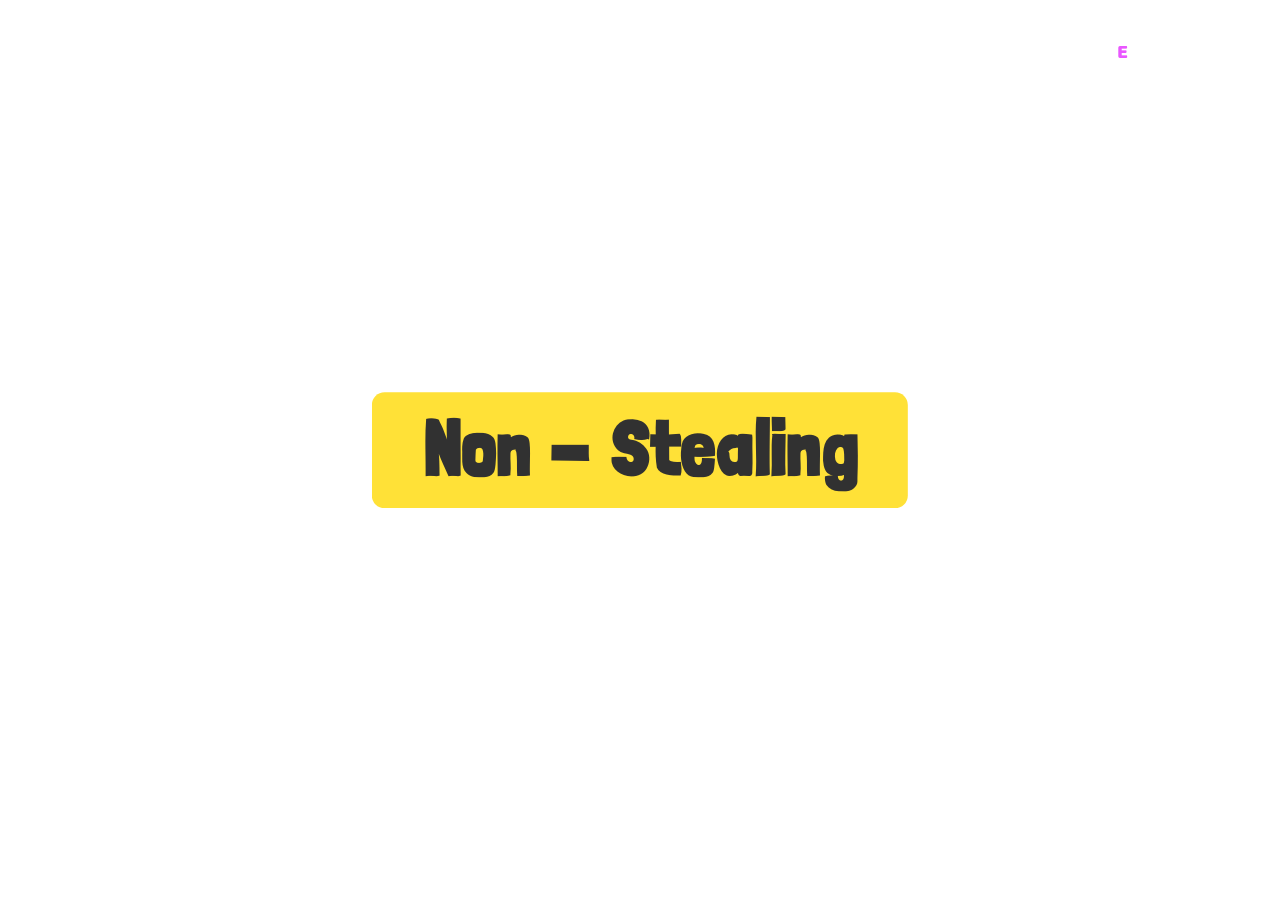
<file: index.html>
<!doctype html>
<html lang="en">
  <head>
    <meta charset="UTF-8" />
    <meta name="viewport" content="width=device-width, initial-scale=1.0" />
    <title data-lang-key="title"></title>
    <link rel="stylesheet" href="./assets/css/style.css" />
  </head>

  <style>

    main {
      position: relative;
      padding: 0 5vw;
      width: 100%;
      height: 50vw;
    }

    body.intro-active .home-button,
    body.intro-active main {
      opacity: 0;
      visibility: hidden;
      pointer-events: none;
    }

    body.intro-done .home-button,
    body.intro-done .language-container,
    body.intro-done main {
      opacity: 1;
      visibility: visible;
      pointer-events: auto;
      transition:
        opacity 0.8s ease,
        visibility 0.8s ease;
    }

    .page-title {
      position: fixed;
      top: 2%;
      left: 50%;
      padding: 0.5vw 2vw;
      height: auto;
      text-align: center;
      z-index: 10000;
      border-radius: 0.5vw;
      background-color: #ffe137;
      transition:
        top 2s cubic-bezier(0.25, 0.46, 0.45, 0.94),
        left 2s cubic-bezier(0.25, 0.46, 0.45, 0.94),
        transform 2s cubic-bezier(0.25, 0.46, 0.45, 0.94),
        border-radius 1s ease;
      cursor: pointer;
    }

    body.intro-active .page-title {
      top: 50%;
      left: 50%;
      transform: translate(-50%, -50%) scale(2);
    }

    body.intro-active .page-title:hover {
      border-radius: 30vw;
    }

    body.intro-done .page-title {
      top: 2%;
      left: 50%;
      transform: translateX(-50%) scale(1);
      cursor: default;
      pointer-events: none;
    }

    .page-title span {
      font-size: 3vw;
      text-align: center;
      color: #313131;
      font-family: "LondrinaSolid";
      display: block;
      font-weight: bolder !important;
    }

    body[data-lang="hi"] .page-title span {
      font-family: "ITFDevanagari";
    }

    body[data-lang="gu"] .page-title span {
      font-family: "NotoSansGujaratiRegular";
    }
  </style>

  <body class="intro-active">
    <video class="bg-video" autoplay muted loop playsinline>
      <source src="./assets/videos/bg.mp4" type="video/mp4" />
    </video>

    <a class="home-button home-btn" href="index.html">
      <img src="./assets/images/home-btn.png" alt="" />
    </a>

    <div class="page-title">
      <span data-lang-key="title"></span>
    </div>

    <div class="language-container">
      <div class="english active">E</div>
      <div class="hindi">H</div>
      <div class="gujrati">G</div>
    </div>

    <main>
      <div class="row">
        <div class="col col-1">
          <div class="hands">
            <img class="black-ovel" src="./assets/images/Group-1.png" alt="" />

            <div class="hand-wrapper">
              <div class="hand-back">
                <img
                  class="hand-back-1"
                  src="./assets/images/hand-back.png"
                  alt=""
                />
              </div>

              <img
                class="hand-front"
                src="./assets/images/hand-front.png"
                alt=""
              />
            </div>
          </div>

          <img class="thumb" src="./assets/images/thumb.png" alt="" />

          <img class="flash" src="./assets/images/flash.png" alt="" />

          <a href="what.html">
            <div class="num" data-lang-key="num-1"></div>
            <div class="text" data-lang-key="title-1"></div>
          </a>
        </div>

        <div class="col col-2">
          <div class="hands">
            <img class="black-ovel" src="./assets/images/Group-1.png" alt="" />

            <div class="hand-wrapper">
              <div class="hand-back">
                <img
                  class="hand-back-1"
                  src="./assets/images/hand-back.png"
                  alt=""
                />
              </div>

              <img
                class="hand-front"
                src="./assets/images/hand-front.png"
                alt=""
              />
            </div>
          </div>

          <img class="thumb" src="./assets/images/thumb.png" alt="" />

          <img class="flash" src="./assets/images/flash.png" alt="" />

          <a href="example.html">
            <div class="num" data-lang-key="num-2"></div>
            <div class="text" data-lang-key="title-2"></div>
          </a>
        </div>

        <div class="col col-3">
          <div class="hands">
            <img class="black-ovel" src="./assets/images/Group-1.png" alt="" />

            <div class="hand-wrapper">
              <div class="hand-back">
                <img
                  class="hand-back-1"
                  src="./assets/images/hand-back.png"
                  alt=""
                />
              </div>

              <img
                class="hand-front"
                src="./assets/images/hand-front.png"
                alt=""
              />
            </div>
          </div>

          <img class="thumb" src="./assets/images/thumb.png" alt="" />

          <img class="flash" src="./assets/images/flash.png" alt="" />

          <a href="disadvantages.html">
            <div class="num" data-lang-key="num-3"></div>
            <div class="text" data-lang-key="title-3"></div>
          </a>
        </div>

        <div class="col col-4">
          <div class="hands">
            <img class="black-ovel" src="./assets/images/Group-1.png" alt="" />

            <div class="hand-wrapper">
              <div class="hand-back">
                <img
                  class="hand-back-1"
                  src="./assets/images/hand-back.png"
                  alt=""
                />
              </div>

              <img
                class="hand-front"
                src="./assets/images/hand-front.png"
                alt=""
              />
            </div>
          </div>

          <img class="thumb" src="./assets/images/thumb.png" alt="" />

          <img class="flash" src="./assets/images/flash.png" alt="" />

          <a href="why.html">
            <div class="num" data-lang-key="num-4"></div>
            <div class="text" data-lang-key="title-4"></div>
          </a>
        </div>

        <div class="col col-5">
          <div class="hands">
            <img class="black-ovel" src="./assets/images/Group-1.png" alt="" />

            <div class="hand-wrapper">
              <div class="hand-back">
                <img
                  class="hand-back-1"
                  src="./assets/images/hand-back.png"
                  alt=""
                />
              </div>

              <img
                class="hand-front"
                src="./assets/images/hand-front.png"
                alt=""
              />
            </div>
          </div>

          <img class="thumb" src="./assets/images/thumb.png" alt="" />

          <img class="flash" src="./assets/images/flash.png" alt="" />

          <a href="how.html">
            <img class="coin-5" src="./assets/images/5.png" alt="" />
            <img class="shine-5" src="./assets/images/shine.png" alt="" />
            <div class="num" data-lang-key="num-5"></div>
            <div class="text" data-lang-key="title-5"></div>
          </a>
        </div>
      </div>
    </main>

    <script src="./assets/js/data.js"></script>
<script src="./assets/js/app.js"></script>

    <script>
      const pageTitle = document.querySelector(".page-title");
      const introSound = new Audio("./assets/audio/transition/2.mp3");

      pageTitle.addEventListener("click", function () {
        if (document.body.classList.contains("intro-done")) return;

        introSound.currentTime = 0;
        introSound.play().catch(() => {});

        document.body.classList.add("intro-done");
        document.body.classList.remove("intro-active");
      });

      const subPointSound = new Audio("./assets/audio/pop.mp3");

      document.querySelectorAll(".col:not(.col-5) a").forEach(function (link) {
        link.addEventListener("click", function (e) {
          e.preventDefault();

          subPointSound.currentTime = 0;
          subPointSound.play().catch(() => {});

          const col = link.closest(".col");
          const href = link.getAttribute("href");
          const thumb = col.querySelector(".thumb");

          if (col.dataset.animating === "true") return;
          col.dataset.animating = "true";

          col.classList.add("anim-front-down");

          setTimeout(function () {
            col.classList.remove("anim-front-down");

            col.classList.add("anim-swap");

            if (thumb) {
              thumb.style.animation = "none";
              thumb.style.opacity = "1";
            }

            setTimeout(function () {
              col.classList.remove("anim-swap");

              if (thumb) {
                thumb.style.opacity = "";
                thumb.style.animation = "";
              }

              col.classList.add("anim-up");

              setTimeout(function () {
                window.location.href = href;
              }, 1000);
            }, 500);
          }, 1000);
        });
      });

      // Column 5 has its own click animation instead of the shared one
      // above: hand-back rises up from below together with the coin,
      // swaps to hand-front once both are up, then hand-front + coin
      // descend back down together before navigating (see .anim-5-* rules
      // in style.css).
      const col5Link = document.querySelector(".col-5 a");

      if (col5Link) {
        col5Link.addEventListener("click", function (e) {
          e.preventDefault();

          subPointSound.currentTime = 0;
          subPointSound.play().catch(() => {});

          const col = col5Link.closest(".col");
          const href = col5Link.getAttribute("href");

          if (col.dataset.animating === "true") return;
          col.dataset.animating = "true";

          col.classList.add("anim-5-hand-up");

          setTimeout(function () {
            col.classList.remove("anim-5-hand-up");
            col.classList.add("anim-5-swap");

            setTimeout(function () {
              col.classList.remove("anim-5-swap");
              col.classList.add("anim-5-descend");

              setTimeout(function () {
                window.location.href = href;
              }, 1000);
            }, 500);
          }, 1000);
        });
      }
    </script>
  </body>
</html>
</file>
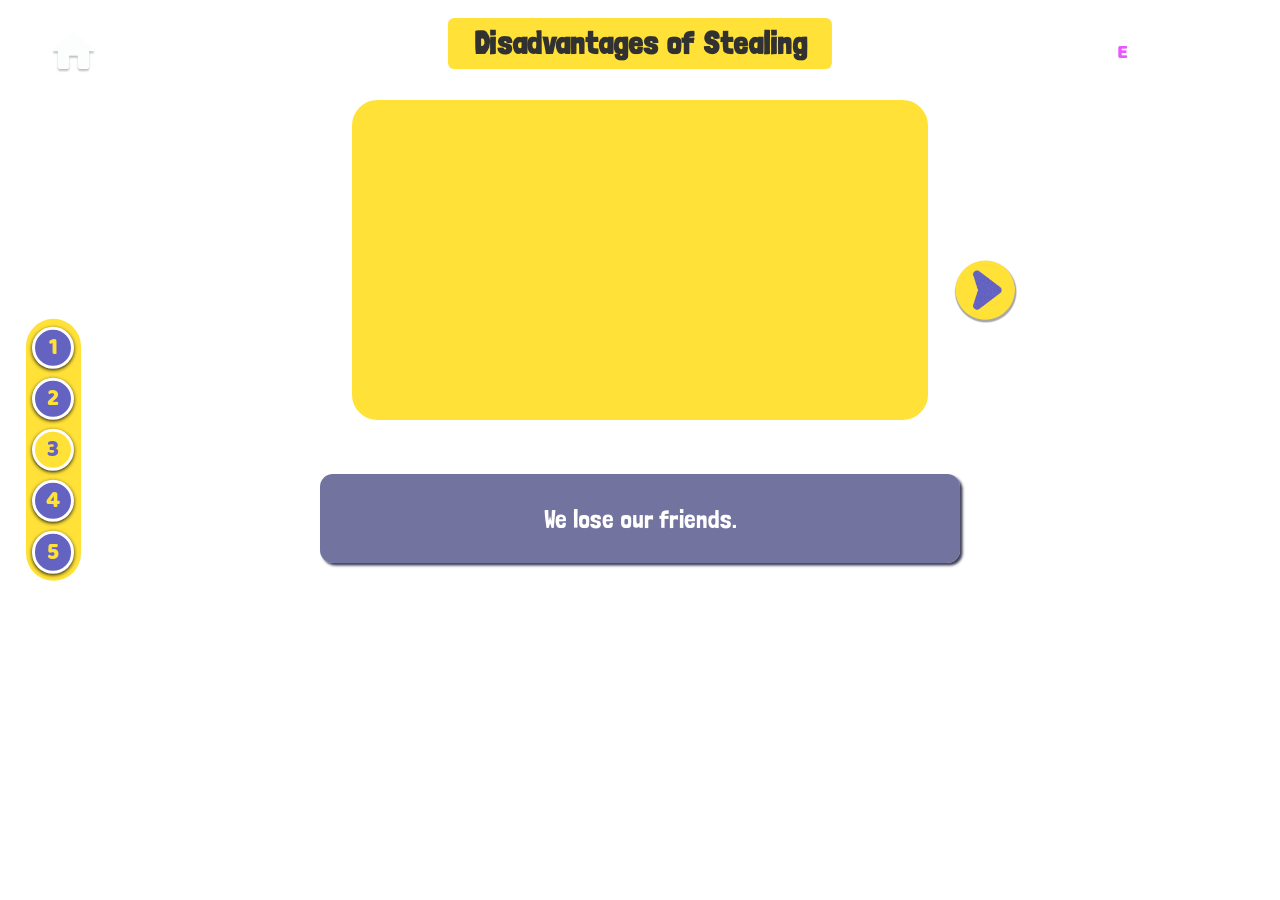
<file: disadvantages.html>
<!doctype html>
<html lang="en">
  <head>
    <meta charset="UTF-8" />
    <meta name="viewport" content="width=device-width, initial-scale=1.0" />
    <title data-lang-key="title-3"></title>

    <link
      rel="stylesheet"
      href="./assets/css/swiper-bundle.min.css"
    />
    <link rel="stylesheet" href="./assets/css/style.css" />

    <style>
      .page-title {
        position: fixed;
        top: 2%;
        left: 50%;
        padding: 0.5vw 2vw;
        height: auto;
        text-align: center;
        z-index: 10000;
        border-radius: 0.5vw;
        background-color: #ffe137;
        transition: opacity 3s ease;
        transform: translateX(-50%);
      }

      .page-title span {
        font-size: 2.5vw;
        text-align: center;
        color: #313131;
        font-family: "LondrinaSolid";
        display: block;
        font-weight: bolder !important;
      }

      body[data-lang="hi"] .page-title span {
        font-family: "ITFDevanagari";
      }

      body[data-lang="gu"] .page-title span {
        font-family: "NotoSansGujaratiRegular";
      }
    </style>
  </head>

  <body>
    <video class="bg-video" autoplay muted loop playsinline>
      <source src="./assets/videos/bg.mp4" type="video/mp4" />
    </video>

    <a class="home-button home-btn" href="index.html">
      <img src="./assets/images/home-btn.png" alt="" />
    </a>

    <div class="page-title">
      <span data-lang-key="title-3"></span>
    </div>

    <div class="language-container">
      <div class="english active">E</div>
      <div class="hindi">H</div>
      <div class="gujrati">G</div>
    </div>

    <div class="swiper-container">
      <div class="pages">
        <a class="page" href="what.html">
          <span class="page-number" data-lang-key="num.1"></span>
          <span class="page-hover-title" data-lang-key="title-1"></span>
        </a>
        <a class="page" href="example.html">
          <span class="page-number" data-lang-key="num.2"></span>
          <span class="page-hover-title" data-lang-key="title-2"></span>
        </a>
        <a class="page active" href="disadvantages.html">
          <span class="page-number" data-lang-key="num.3"></span>
          <span class="page-hover-title" data-lang-key="title-3"></span>
        </a>
        <a class="page" href="why.html">
          <span class="page-number" data-lang-key="num.4"></span>
          <span class="page-hover-title" data-lang-key="title-4"></span>
        </a>
        <a class="page" href="how.html">
          <span class="page-number" data-lang-key="num.5"></span>
          <span class="page-hover-title" data-lang-key="title-5"></span>
        </a>
      </div>

      <div class="video-wrapper">
        <div class="swiper video-swiper">
          <div class="swiper-wrapper">
            <div class="swiper-slide">
              <video src="./assets/videos/3-1.mp4" preload="auto" muted loop playsinline></video>
            </div>
            <div class="swiper-slide">
              <video src="./assets/videos/3-2.mp4" preload="none" muted loop playsinline></video>
            </div>
            <div class="swiper-slide">
              <video src="./assets/videos/3-3.mp4" preload="none" muted loop playsinline></video>
            </div>
            <div class="swiper-slide">
              <video src="./assets/videos/3-4.mp4" preload="none" muted loop playsinline></video>
            </div>
            <div class="swiper-slide">
              <video src="./assets/videos/3-5.mp4" preload="none" muted loop playsinline></video>
            </div>
            <div class="swiper-slide">
              <video src="./assets/videos/3-6.mp4" preload="none" muted loop playsinline></video>
            </div>
            <div class="swiper-slide">
              <video src="./assets/videos/3-7.mp4" preload="none" muted loop playsinline></video>
            </div>
          </div>
        </div>

        <button class="nav-btn prev-btn">
          <img src="./assets/images/prev-btn.png" alt="Previous" />
        </button>

        <button class="nav-btn next-btn">
          <img src="./assets/images/next-btn.png" alt="Next" />
        </button>
      </div>

      <div class="content-container">
        <div class="swiper content-swiper">
          <div class="swiper-wrapper">
            <div class="swiper-slide">
              <p data-lang-key="slide-3.1"></p>
            </div>
            <div class="swiper-slide">
              <p data-lang-key="slide-3.2"></p>
            </div>
            <div class="swiper-slide">
              <p data-lang-key="slide-3.3"></p>
            </div>
            <div class="swiper-slide">
              <p data-lang-key="slide-3.4"></p>
            </div>
            <div class="swiper-slide">
              <p data-lang-key="slide-3.5"></p>
            </div>
            <div class="swiper-slide">
              <p data-lang-key="slide-3.6"></p>
            </div>
            <div class="swiper-slide">
              <p data-lang-key="slide-3.7"></p>
            </div>
          </div>
        </div>
      </div>
    </div>

    <script src="./assets/js/swiper-bundle.min.js"></script>

    <script>
      const prevBtn = document.querySelector(".prev-btn");
      const nextBtn = document.querySelector(".next-btn");

      const videoSwiper = new Swiper(".video-swiper", {
        slidesPerView: 1,
        speed: 900,
        effect: "slide",
        allowTouchMove: false,
      });

      const contentSwiper = new Swiper(".content-swiper", {
        slidesPerView: 1,
        speed: 700,
        effect: "fade",
        fadeEffect: {
          crossFade: true,
        },
        allowTouchMove: false,
      });

      function playActiveVideo() {
        document.querySelectorAll(".video-swiper video").forEach((video) => {
          video.pause();
          video.currentTime = 0;
          // inactive slides must not download until their slide is reached
          video.preload = "none";
        });

        const activeVideo = document.querySelector(
          ".video-swiper .swiper-slide-active video",
        );

        if (activeVideo) {
          activeVideo.preload = "auto";
          activeVideo.play();
        }
      }

      function updateButtons() {
        prevBtn.style.display = videoSwiper.activeIndex === 0 ? "none" : "flex";
        nextBtn.style.display = videoSwiper.activeIndex === 6 ? "none" : "flex";
      }

      nextBtn.addEventListener("click", () => {
        videoSwiper.slideNext();
        contentSwiper.slideNext();
      });

      prevBtn.addEventListener("click", () => {
        videoSwiper.slidePrev();
        contentSwiper.slidePrev();
      });

      videoSwiper.on("slideChangeTransitionEnd", () => {
        updateButtons();
        playActiveVideo();
      });

      updateButtons();
      playActiveVideo();
    </script>

    <script src="./assets/js/data.js"></script>
<script src="./assets/js/app.js"></script>
  </body>
</html>
</file>
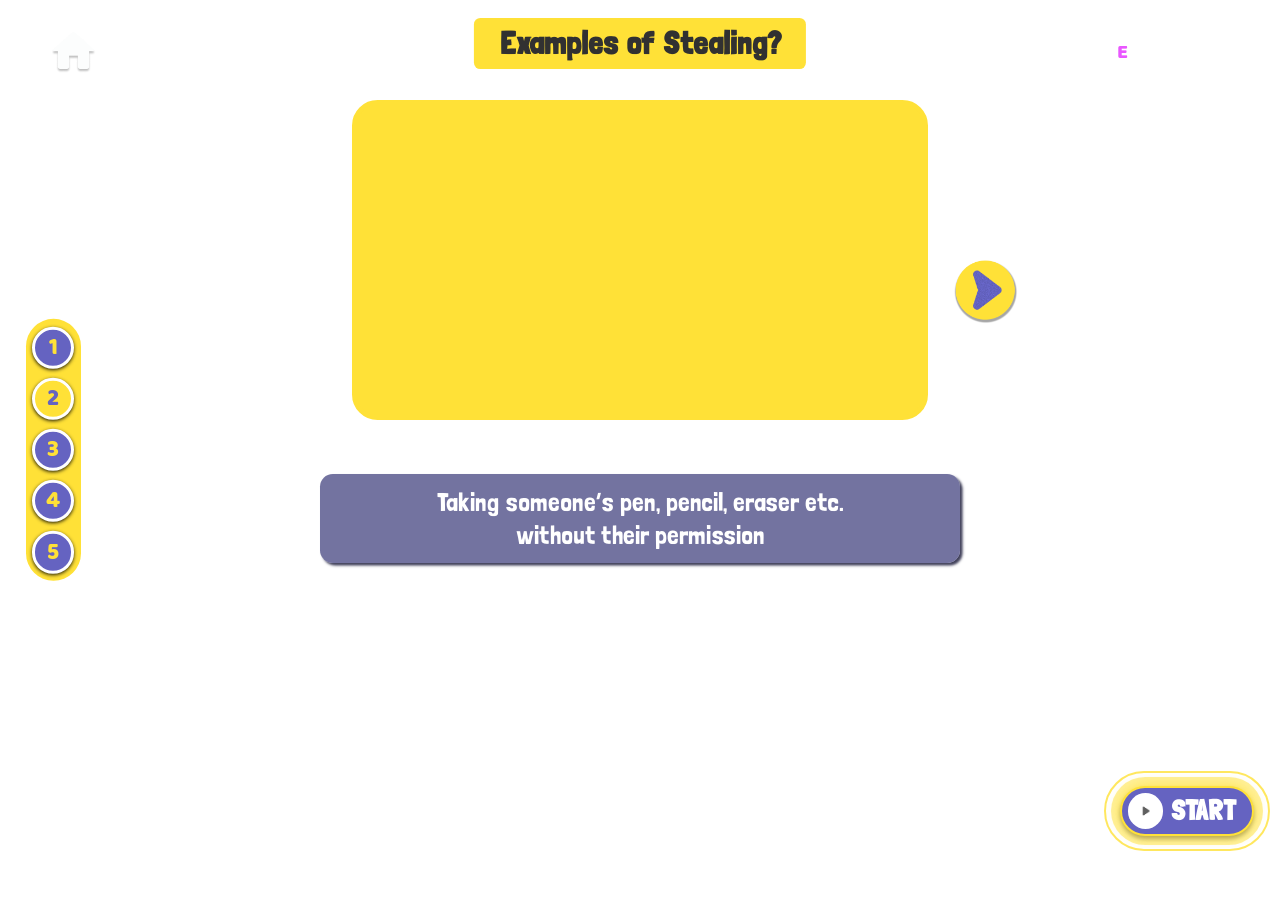
<file: example.html>
<!doctype html>
<html lang="en">
  <head>
    <meta charset="UTF-8" />
    <meta name="viewport" content="width=device-width, initial-scale=1.0" />
    <title data-lang-key="title-2"></title>

    <link
      rel="stylesheet"
      href="./assets/css/swiper-bundle.min.css"
    />

    <link rel="stylesheet" href="./assets/css/style.css" />

    <style>
      .page-title {
        position: fixed;
        top: 2%;
        left: 50%;
        padding: 0.5vw 2vw;
        height: auto;
        text-align: center;
        z-index: 10000;
        border-radius: 0.5vw;
        background-color: #ffe137;
        transition: opacity 3s ease;
        transform: translateX(-50%);
      }

      .page-title span {
        font-size: 2.5vw;
        text-align: center;
        color: #313131;
        font-family: "LondrinaSolid";
        display: block;
        font-weight: bolder !important;
      }

      body[data-lang="hi"] .page-title span {
        font-family: "ITFDevanagari";
      }

      body[data-lang="gu"] .page-title span {
        font-family: "NotoSansGujaratiRegular";
      }

      .video-btn {
        position: fixed;
        bottom: 5vw;
        right: 2vw;
        z-index: 10000;
        animation: videoBtnPopupInfinite 1.4s ease-in-out infinite;
        transform-origin: center;
      }

      .video-btn::before {
        content: "";
        position: absolute;
        inset: -0.7vw;
        border-radius: 6vw;
        background: rgba(255, 225, 55, 0.5);
        z-index: -1;
        animation: videoBtnGlowInfinite 1.4s ease-out infinite;
        pointer-events: none;
      }

      .video-btn::after {
        content: "";
        position: absolute;
        inset: -1.2vw;
        border: 0.18vw solid rgba(255, 225, 55, 0.8);
        border-radius: 7vw;
        z-index: -2;
        animation: videoBtnRingInfinite 1.4s ease-out infinite;
        pointer-events: none;
      }

      .start-video-btn {
        display: flex;
        align-items: center;
        gap: 0.5vw;
        padding: 0.4vw 1.3vw 0.4vw 0.45vw;
        border: 0.22vw solid #ffe137;
        border-radius: 5vw;
        background: #6563c1;
        color: #ffffff;
        font-family: "LondrinaSolid";
        font-size: 2.2vw;
        font-weight: 900;
        cursor: pointer;
        box-shadow:
          0 0.25vw 0.35vw rgba(0, 0, 0, 0.25),
          0 0 1vw rgba(255, 225, 55, 0.8);
      }

      .play-circle {
        width: 2.8vw;
        height: 2.8vw;
        border-radius: 50%;
        background: #ffffff;
        color: #6563c1;
        display: flex;
        align-items: center;
        justify-content: center;
        font-size: 1.5vw;
        animation: playIconPopupInfinite 1.4s ease-in-out infinite;
      }

      @keyframes videoBtnPopupInfinite {
        0%,
        100% {
          transform: scale(1) translateY(0);
        }

        30% {
          transform: scale(1.15) translateY(-0.4vw);
        }

        45% {
          transform: scale(0.96) translateY(0);
        }

        60% {
          transform: scale(1.08) translateY(-0.25vw);
        }

        75% {
          transform: scale(1) translateY(0);
        }
      }

      @keyframes videoBtnGlowInfinite {
        0% {
          transform: scale(0.85);
          opacity: 0.8;
        }

        100% {
          transform: scale(1.45);
          opacity: 0;
        }
      }

      @keyframes videoBtnRingInfinite {
        0% {
          transform: scale(0.8);
          opacity: 0.9;
        }

        100% {
          transform: scale(1.55);
          opacity: 0;
        }
      }

      .video-popup {
        position: fixed;
        inset: 0;
        z-index: 99999;
        display: none;
        align-items: center;
        justify-content: center;
        background: transparent !important;
      }

      .video-popup.active {
        display: flex;
      }

      .video-blur-bg {
        position: absolute;
        inset: 0;
        backdrop-filter: blur(0.8vw);
        -webkit-backdrop-filter: blur(0.8vw);
        background: transparent !important;
      }

      .popup-video-wrapper {
        position: relative;
        display: inline-flex;
      }

      .popup-video-box {
        position: relative;
        width: 62vw;
        height: 35vw;
        z-index: 2;
        border-radius: 1vw;
        overflow: hidden;
        background: #000;
        transition:
          width 0.5s ease,
          height 0.5s ease;
      }

      .popup-video-box.zoomed {
        width: 85vw;
        height: 48vw;
      }

      .popup-video {
        width: 100%;
        height: 100%;
        object-fit: cover;
        display: block;
        pointer-events: none;
      }

      .video-click-layer {
        position: absolute;
        inset: 0;
        z-index: 3;
        cursor: pointer;
        background: transparent;
      }

      .video-close-btn {
        position: absolute;
        top: -1.35vw;
        right: -1.35vw;
        z-index: 10;
        width: 2vw;
        height: 2vw;
        border: none;
        background: transparent;
        cursor: pointer;
      }


      .custom-video-controls {
        position: absolute;
        left: 50%;
        bottom: 1vw;
        transform: translateX(-50%);
        width: 92%;
        height: 3.5vw;
        padding: 0 1vw;
        z-index: 6;
        display: flex;
        align-items: center;
        gap: 0.8vw;
        border-radius: 5vw;
        background: rgba(0, 0, 0, 0.65);
        backdrop-filter: blur(0.4vw);
        -webkit-backdrop-filter: blur(0.4vw);
      }

      .play-circle img,
      .custom-play-btn img,
      .zoom-btn img {
        width: 55%;
        height: 55%;
        object-fit: contain;
        display: block;
      }

      .video-close-btn img,
      .video-close-btn svg {
        width: 100%;
        height: 100%;
        object-fit: contain;
        display: block;
      }

      .custom-play-btn,
      .zoom-btn {
        width: 2.4vw;
        height: 2.4vw;
        border-radius: 50%;
        border: none;
        background: #fff;
        color: #7b1600;
        font-size: 1vw;
        cursor: pointer;
        display: flex;
        align-items: center;
        justify-content: center;
        flex-shrink: 0;
      }

      .video-time {
        color: #fff;
        font-size: 1vw;
        font-family: Arial, sans-serif;
        min-width: 3vw;
        text-align: center;
      }

      .video-progress {
        flex: 1;
        height: 0.45vw;
        cursor: default;
        pointer-events: none;
      }
    </style>
  </head>

  <body>
    <video class="bg-video" autoplay muted loop playsinline>
      <source src="./assets/videos/bg.mp4" type="video/mp4" />
    </video>

    <a class="home-button home-btn" href="index.html">
      <img src="./assets/images/home-btn.png" alt="" />
    </a>

    <div class="page-title">
      <span data-lang-key="title-2"></span>
    </div>

    <div class="video-btn">
      <button class="start-video-btn">
        <span class="play-circle">
          <img src="./assets/images/play.png" alt="" />
        </span>
        <span>START</span>
      </button>
    </div>

    <div class="language-container">
      <div class="english active">E</div>
      <div class="hindi">H</div>
      <div class="gujrati">G</div>
    </div>

    <div class="swiper-container">
      <div class="pages">
        <a class="page" href="what.html">
          <span class="page-number" data-lang-key="num.1"></span>
          <span class="page-hover-title" data-lang-key="title-1"></span>
        </a>
        <a class="page active" href="example.html">
          <span class="page-number" data-lang-key="num.2"></span>
          <span class="page-hover-title" data-lang-key="title-2"></span>
        </a>
        <a class="page" href="disadvantages.html">
          <span class="page-number" data-lang-key="num.3"></span>
          <span class="page-hover-title" data-lang-key="title-3"></span>
        </a>
        <a class="page" href="why.html">
          <span class="page-number" data-lang-key="num.4"></span>
          <span class="page-hover-title" data-lang-key="title-4"></span>
        </a>
        <a class="page" href="how.html">
          <span class="page-number" data-lang-key="num.5"></span>
          <span class="page-hover-title" data-lang-key="title-5"></span>
        </a>
      </div>

      <div class="video-popup">
        <div class="video-blur-bg"></div>

        <div class="popup-video-wrapper">
          <button class="video-close-btn">
            <svg viewBox="0 0 24 24" aria-hidden="true"><path d="M6.5 6.5l11 11M17.5 6.5l-11 11" fill="none" stroke="#5a5a5a" stroke-width="3.4" stroke-linecap="round"/></svg>
          </button>

          <div class="popup-video-box">
            <video
              class="popup-video"
              src="./assets/videos/topic-2.webm"
              preload="none"
              playsinline
            ></video>

            <div class="video-click-layer"></div>

            <div class="custom-video-controls">
              <button class="custom-play-btn">
                <img src="./assets/images/play.png" alt="" />
              </button>

              <span class="video-time current-time">0:00</span>

              <input
                type="range"
                class="video-progress"
                min="0"
                max="100"
                value="0"
                tabindex="-1"
                aria-disabled="true"
              />

              <span class="video-time total-time">0:00</span>

              <button class="zoom-btn">
                <img src="./assets/images/expand.png" alt="" />
              </button>
            </div>
          </div>
        </div>
      </div>

      <div class="video-wrapper">
        <div class="swiper video-swiper">
          <div class="swiper-wrapper">
            <div class="swiper-slide">
              <video src="./assets/videos/2-1.mp4" preload="auto" muted loop playsinline></video>
            </div>
            <div class="swiper-slide">
              <video src="./assets/videos/2-2.mp4" preload="none" muted loop playsinline></video>
            </div>
            <div class="swiper-slide">
              <video src="./assets/videos/2-3.mp4" preload="none" muted loop playsinline></video>
            </div>
            <div class="swiper-slide">
              <video src="./assets/videos/2-4.mp4" preload="none" muted loop playsinline></video>
            </div>
            <div class="swiper-slide">
              <video src="./assets/videos/2-5.mp4" preload="none" muted loop playsinline></video>
            </div>
            <div class="swiper-slide">
              <video src="./assets/videos/2-6.mp4" preload="none" muted loop playsinline></video>
            </div>
            <div class="swiper-slide">
              <video src="./assets/videos/2-7.mp4" preload="none" muted loop playsinline></video>
            </div>
            <div class="swiper-slide">
              <video src="./assets/videos/2-8.mp4" preload="none" muted loop playsinline></video>
            </div>
            <div class="swiper-slide">
              <video src="./assets/videos/2-9.mp4" preload="none" muted loop playsinline></video>
            </div>
            <div class="swiper-slide">
              <video src="./assets/videos/2-10.mp4" preload="none" muted loop playsinline></video>
            </div>
          </div>
        </div>

        <button class="nav-btn prev-btn">
          <img src="./assets/images/prev-btn.png" alt="Previous" />
        </button>

        <button class="nav-btn next-btn">
          <img src="./assets/images/next-btn.png" alt="Next" />
        </button>
      </div>

      <div class="content-container">
        <div class="swiper content-swiper">
          <div class="swiper-wrapper">
            <div class="swiper-slide"><p data-lang-key="slide-2.1"></p></div>
            <div class="swiper-slide"><p data-lang-key="slide-2.2"></p></div>
            <div class="swiper-slide"><p data-lang-key="slide-2.3"></p></div>
            <div class="swiper-slide"><p data-lang-key="slide-2.4"></p></div>
            <div class="swiper-slide"><p data-lang-key="slide-2.5"></p></div>
            <div class="swiper-slide"><p data-lang-key="slide-2.6"></p></div>
            <div class="swiper-slide"><p data-lang-key="slide-2.7"></p></div>
            <div class="swiper-slide"><p data-lang-key="slide-2.8"></p></div>
            <div class="swiper-slide"><p data-lang-key="slide-2.9"></p></div>
            <div class="swiper-slide"><p data-lang-key="slide-2.10"></p></div>
          </div>
        </div>
      </div>
    </div>

    <script src="./assets/js/swiper-bundle.min.js"></script>

    <script>
  const prevBtn = document.querySelector(".prev-btn");
  const nextBtn = document.querySelector(".next-btn");
  const videoBtn = document.querySelector(".video-btn");

  const videoSwiper = new Swiper(".video-swiper", {
    slidesPerView: 1,
    speed: 900,
    effect: "slide",
    allowTouchMove: false,
  });

  const contentSwiper = new Swiper(".content-swiper", {
    slidesPerView: 1,
    speed: 700,
    effect: "fade",
    fadeEffect: {
      crossFade: true,
    },
    allowTouchMove: false,
  });

  function playActiveVideo() {
    document.querySelectorAll(".video-swiper video").forEach((video) => {
      video.pause();
      video.currentTime = 0;
      // inactive slides must not download until their slide is reached
      video.preload = "none";
    });

    const activeVideo = document.querySelector(
      ".video-swiper .swiper-slide-active video",
    );

    if (activeVideo) {
      activeVideo.preload = "auto";
      activeVideo.currentTime = 0;
      activeVideo.play();
    }
  }

  function updateButtons() {
    prevBtn.style.display = videoSwiper.activeIndex === 0 ? "none" : "flex";
    nextBtn.style.display = videoSwiper.activeIndex === 9 ? "none" : "flex";
    videoBtn.style.display = videoSwiper.activeIndex === 0 ? "block" : "none";
  }

  nextBtn.addEventListener("click", () => {
    videoSwiper.slideNext();
    contentSwiper.slideNext();
  });

  prevBtn.addEventListener("click", () => {
    videoSwiper.slidePrev();
    contentSwiper.slidePrev();
  });

  videoSwiper.on("slideChangeTransitionEnd", () => {
    updateButtons();
    playActiveVideo();
  });

  updateButtons();
  playActiveVideo();

  const startVideoBtn = document.querySelector(".start-video-btn");
  const startVideoIcon = document.querySelector(".start-video-btn img");
  const videoPopup = document.querySelector(".video-popup");
  const videoCloseBtn = document.querySelector(".video-close-btn");

  const popupVideoBox = document.querySelector(".popup-video-box");
  const popupVideo = document.querySelector(".popup-video");
  const videoClickLayer = document.querySelector(".video-click-layer");

  const customPlayBtn = document.querySelector(".custom-play-btn");
  const customPlayIcon = document.querySelector(".custom-play-btn img");

  const zoomBtn = document.querySelector(".zoom-btn");
  const zoomIcon = document.querySelector(".zoom-btn img");

  const progressBar = document.querySelector(".video-progress");
  const currentTimeText = document.querySelector(".current-time");
  const totalTimeText = document.querySelector(".total-time");

  function updatePlayIcons(isPlaying) {
    if (isPlaying) {
      customPlayIcon.src = "./assets/images/pause.png";
      startVideoIcon.src = "./assets/images/pause.png";
    } else {
      customPlayIcon.src = "./assets/images/play.png";
      startVideoIcon.src = "./assets/images/play.png";
    }
  }

  function openPopupVideo() {
    videoPopup.classList.add("active");

    const startAt = 0;

    // preload is "none", so play() itself starts the download (waiting for
    // loadedmetadata first would wait forever)
    popupVideo.currentTime = startAt;
    popupVideo.play();

    progressBar.value = 0;
    currentTimeText.textContent = "0:00";

    updatePlayIcons(true);
  }

  function closePopupVideo() {
    videoPopup.classList.remove("active");

    popupVideo.pause();
    popupVideo.currentTime = 0;

    progressBar.value = 0;
    currentTimeText.textContent = "0:00";

    popupVideoBox.classList.remove("zoomed");

    zoomIcon.src = "./assets/images/expand.png";

    updatePlayIcons(false);
  }

  function toggleVideoPlayPause() {
    if (popupVideo.paused) {
      popupVideo.play();
      updatePlayIcons(true);
    } else {
      popupVideo.pause();
      updatePlayIcons(false);
    }
  }

  function updateProgress() {
    const current = popupVideo.currentTime;
    const duration = popupVideo.duration;

    if (duration > 0) {
      progressBar.value = (current / duration) * 100;
      currentTimeText.textContent = formatTime(current);
      totalTimeText.textContent = formatTime(duration);
    }
  }

  function formatTime(time) {
    const minutes = Math.floor(time / 60);
    const seconds = Math.floor(time % 60)
      .toString()
      .padStart(2, "0");

    return `${minutes}:${seconds}`;
  }

  function seekVideoToProgress() {
    const duration = popupVideo.duration;

    if (!duration || duration <= 0) return;

    popupVideo.currentTime = (Number(progressBar.value) / 100) * duration;
  }

  startVideoBtn.addEventListener("click", openPopupVideo);

  customPlayBtn.addEventListener("click", toggleVideoPlayPause);

  videoClickLayer.addEventListener("click", toggleVideoPlayPause);

  videoCloseBtn.addEventListener("click", closePopupVideo);

  videoPopup.addEventListener("click", (e) => {
    if (
      e.target === videoPopup ||
      e.target.classList.contains("video-blur-bg")
    ) {
      closePopupVideo();
    }
  });

  popupVideo.addEventListener("timeupdate", updateProgress);

  popupVideo.addEventListener("loadedmetadata", () => {
    totalTimeText.textContent = formatTime(popupVideo.duration);
  });

  popupVideo.addEventListener("play", () => {
    updatePlayIcons(true);
  });

  popupVideo.addEventListener("pause", () => {
    updatePlayIcons(false);
  });

  popupVideo.addEventListener("ended", () => {
    updatePlayIcons(false);
    progressBar.value = 100;
  });

  progressBar.addEventListener("input", seekVideoToProgress);
  progressBar.addEventListener("change", seekVideoToProgress);

  zoomBtn.addEventListener("click", () => {
    popupVideoBox.classList.toggle("zoomed");

    if (popupVideoBox.classList.contains("zoomed")) {
      zoomIcon.src = "./assets/images/shrink.png";
    } else {
      zoomIcon.src = "./assets/images/expand.png";
    }
  });
</script>

    <script src="./assets/js/data.js"></script>
<script src="./assets/js/app.js"></script>
  </body>
</html>
</file>
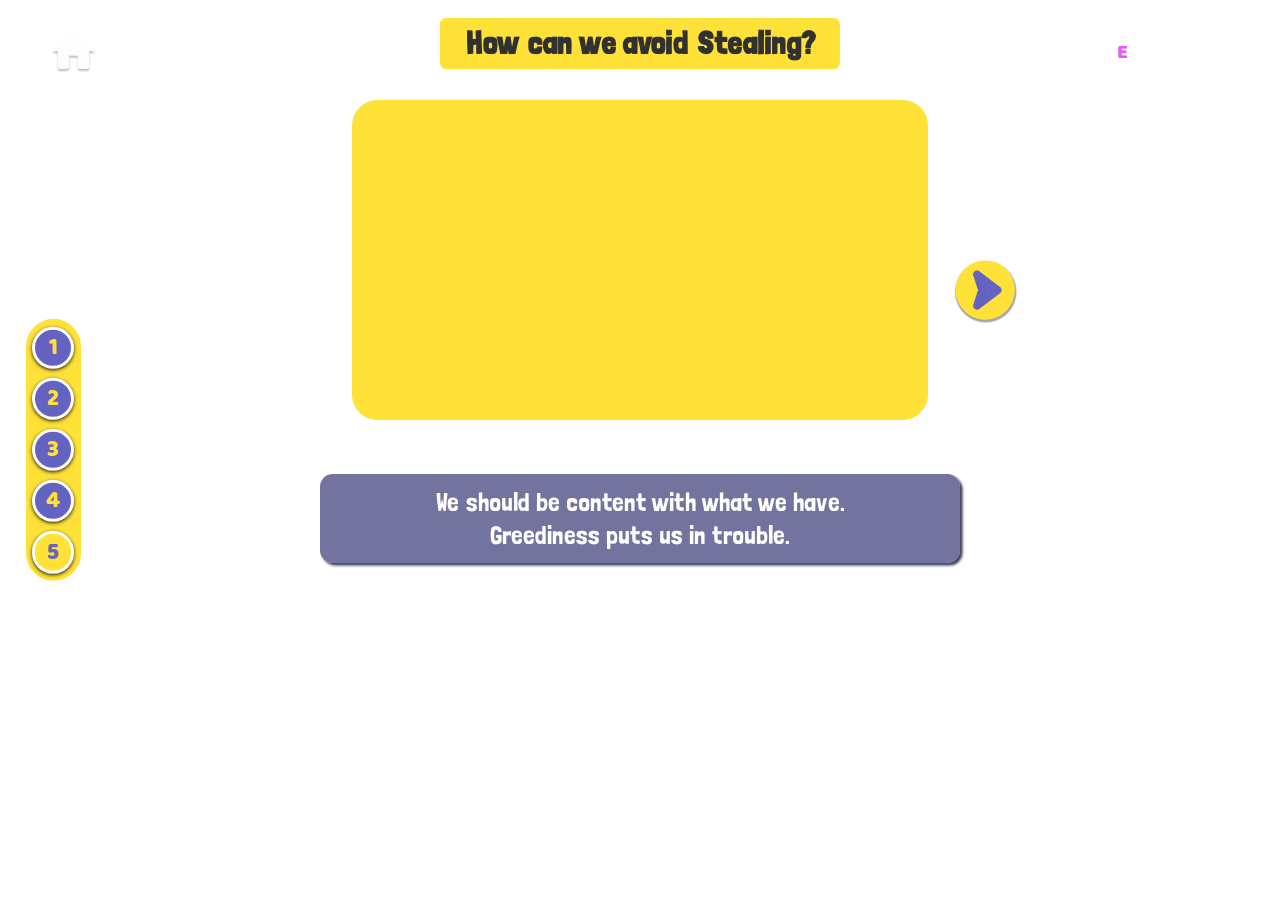
<file: how.html>
<!doctype html>
<html lang="en">
  <head>
    <meta charset="UTF-8" />
    <meta name="viewport" content="width=device-width, initial-scale=1.0" />
    <title data-lang-key="title-5"></title>

    <link
      rel="stylesheet"
      href="./assets/css/swiper-bundle.min.css"
    />
    <link rel="stylesheet" href="./assets/css/style.css" />

    <style>
      .page-title {
        position: fixed;
        top: 2%;
        left: 50%;
        padding: 0.5vw 2vw;
        height: auto;
        text-align: center;
        z-index: 10000;
        border-radius: 0.5vw;
        background-color: #ffe137;
        transition: opacity 3s ease;
        transform: translateX(-50%);
      }

      .page-title span {
        font-size: 2.5vw;
        text-align: center;
        color: #313131;
        font-family: "LondrinaSolid";
        display: block;
        font-weight: bolder !important;
      }

      body[data-lang="hi"] .page-title span {
        font-family: "ITFDevanagari";
      }

      body[data-lang="gu"] .page-title span {
        font-family: "NotoSansGujaratiRegular";
      }
    </style>
  </head>

  <body>
    <video class="bg-video" autoplay muted loop playsinline>
      <source src="./assets/videos/bg.mp4" type="video/mp4" />
    </video>

    <a class="home-button home-btn" href="index.html">
      <img src="./assets/images/home-btn.png" alt="" />
    </a>

    <a href="pranam.html" class="pranam-link hidden">
      <img src="./assets/images/arowAsset.png" alt="" />
      <span data-lang-key="pranam"></span>
    </a>

    <div class="page-title">
      <span data-lang-key="title-5"></span>
    </div>

    <div class="language-container">
      <div class="english active">E</div>
      <div class="hindi">H</div>
      <div class="gujrati">G</div>
    </div>

    <div class="swiper-container">
      <div class="pages">
        <a class="page" href="what.html">
          <span class="page-number" data-lang-key="num.1"></span>
          <span class="page-hover-title" data-lang-key="title-1"></span>
        </a>
        <a class="page" href="example.html">
          <span class="page-number" data-lang-key="num.2"></span>
          <span class="page-hover-title" data-lang-key="title-2"></span>
        </a>
        <a class="page" href="disadvantages.html">
          <span class="page-number" data-lang-key="num.3"></span>
          <span class="page-hover-title" data-lang-key="title-3"></span>
        </a>
        <a class="page" href="why.html">
          <span class="page-number" data-lang-key="num.4"></span>
          <span class="page-hover-title" data-lang-key="title-4"></span>
        </a>
        <a class="page active" href="how.html">
          <span class="page-number" data-lang-key="num.5"></span>
          <span class="page-hover-title" data-lang-key="title-5"></span>
        </a>
      </div>

      <div class="video-wrapper">
        <div class="swiper video-swiper">
          <div class="swiper-wrapper">
            <div class="swiper-slide">
              <video src="./assets/videos/5-1.mp4" preload="auto" muted loop playsinline></video>
            </div>
            <div class="swiper-slide">
              <video src="./assets/videos/5-2.mp4" preload="none" muted loop playsinline></video>
            </div>
            <div class="swiper-slide">
              <video src="./assets/videos/5-3.mp4" preload="none" muted loop playsinline></video>
            </div>
            <div class="swiper-slide">
              <video src="./assets/videos/5-4.mp4" preload="none" muted loop playsinline></video>
            </div>
          </div>
        </div>

        <button class="nav-btn prev-btn">
          <img src="./assets/images/prev-btn.png" alt="Previous" />
        </button>

        <button class="nav-btn next-btn">
          <img src="./assets/images/next-btn.png" alt="Next" />
        </button>
      </div>

      <div class="content-container">
        <div class="swiper content-swiper">
          <div class="swiper-wrapper">
            <div class="swiper-slide">
              <p data-lang-key="slide-5.1"></p>
            </div>
            <div class="swiper-slide">
              <p data-lang-key="slide-5.2"></p>
            </div>
            <div class="swiper-slide">
              <p data-lang-key="slide-5.3"></p>
            </div>
            <div class="swiper-slide">
              <p data-lang-key="slide-5.4"></p>
            </div>
          </div>
        </div>
      </div>
    </div>

    <script src="./assets/js/swiper-bundle.min.js"></script>

    <script>
      const prevBtn = document.querySelector(".prev-btn");
      const nextBtn = document.querySelector(".next-btn");
      const pranamLink = document.querySelector(".pranam-link");
      const LAST_SLIDE_INDEX = 3;

      const videoSwiper = new Swiper(".video-swiper", {
        slidesPerView: 1,
        speed: 900,
        effect: "slide",
        allowTouchMove: false,
      });

      const contentSwiper = new Swiper(".content-swiper", {
        slidesPerView: 1,
        speed: 700,
        effect: "fade",
        fadeEffect: {
          crossFade: true,
        },
        allowTouchMove: false,
      });

      function playActiveVideo() {
        document.querySelectorAll(".video-swiper video").forEach((video) => {
          video.pause();
          video.currentTime = 0;
          // inactive slides must not download until their slide is reached
          video.preload = "none";
        });

        const activeVideo = document.querySelector(
          ".video-swiper .swiper-slide-active video",
        );

        if (activeVideo) {
          activeVideo.preload = "auto";
          activeVideo.play();
        }
      }

      function updateButtons() {
        prevBtn.style.display = videoSwiper.activeIndex === 0 ? "none" : "flex";

        if (videoSwiper.activeIndex === LAST_SLIDE_INDEX) {
          nextBtn.style.display = "none";
          pranamLink.classList.remove("hidden");
        } else {
          nextBtn.style.display = "flex";
          pranamLink.classList.add("hidden");
        }
      }

      nextBtn.addEventListener("click", () => {
        videoSwiper.slideNext();
        contentSwiper.slideNext();
      });

      prevBtn.addEventListener("click", () => {
        videoSwiper.slidePrev();
        contentSwiper.slidePrev();
      });

      videoSwiper.on("slideChangeTransitionEnd", () => {
        updateButtons();
        playActiveVideo();
      });

      updateButtons();
      playActiveVideo();
    </script>

    <script src="./assets/js/data.js"></script>
<script src="./assets/js/app.js"></script>
  </body>
</html>
</file>
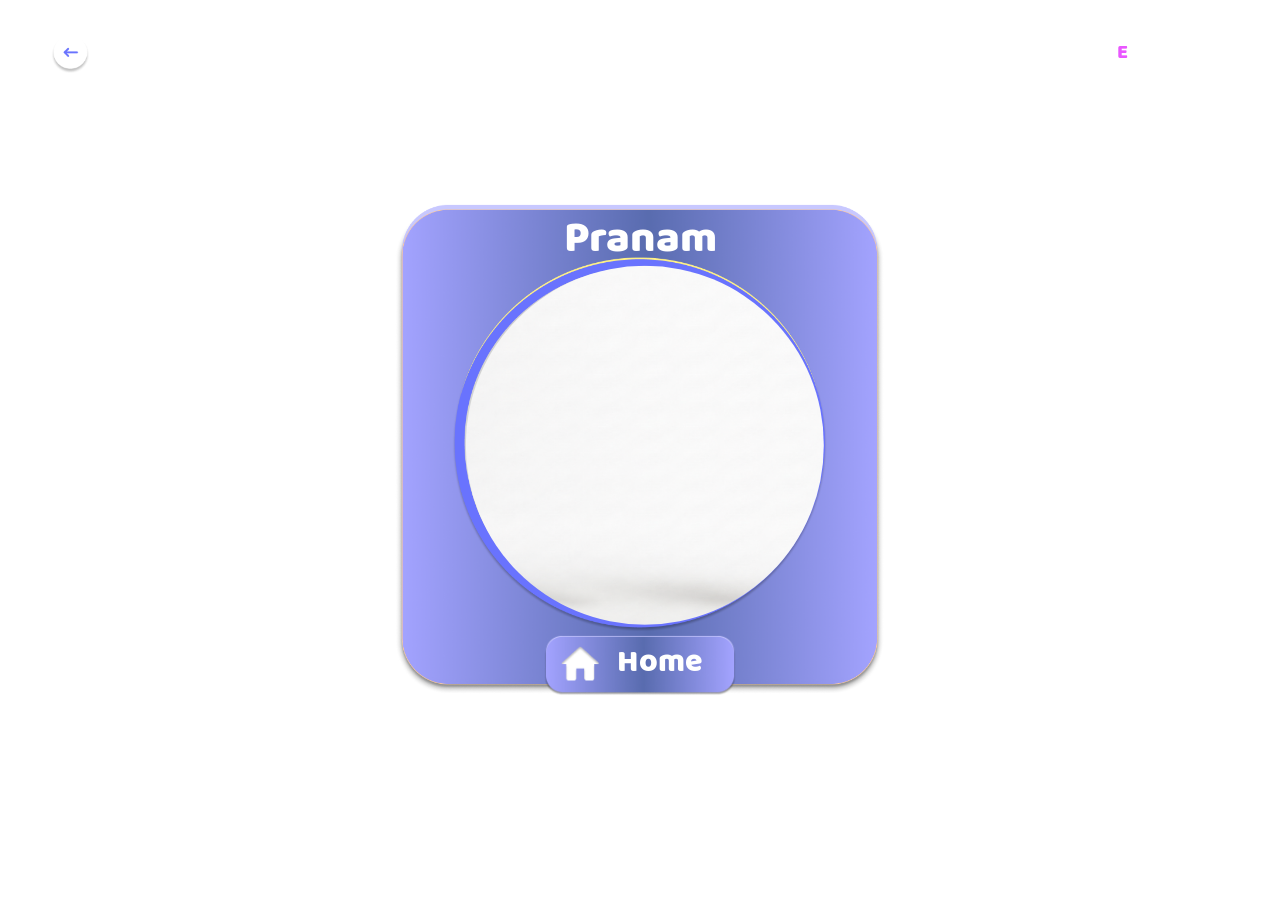
<file: pranam.html>
<!doctype html>
<html lang="en">
  <head>
    <meta charset="UTF-8" />
    <meta name="viewport" content="width=device-width, initial-scale=1.0" />
    <title data-lang-key="pranam"></title>
    <link rel="stylesheet" href="./assets/css/style.css" />
    <style>

    </style>
  </head>
  <body>

    <video class="bg-video" autoplay muted loop playsinline>
      <source src="./assets/videos/bg.mp4" type="video/mp4" />
    </video>

    <a href="how.html" class="back-btn">
      <img src="./assets/images/back.png" alt="" />
    </a>

    <div class="language-container">
      <div class="english active">E</div>
      <div class="hindi">H</div>
      <div class="gujrati">G</div>
    </div>

    <div class="pranam-container">
      <div class="pranam-img">
        <div class="pranam-video">
          <video src="./assets/videos/pranam.mp4" preload="auto" autoplay muted></video>
        </div>
        <span data-lang-key="pranam"></span>
        <img src="./assets/images/pranam-img.png" alt="" />
      </div>
      <a href="index.html" class="home-btn-1">
        <span data-lang-key="home"></span>
        <img src="./assets/images/home-btn-1.png" alt="" />
      </a>
    </div>

<script src="./assets/js/data.js"></script>
<script src="./assets/js/app.js"></script>
  </body>
</html>
</file>
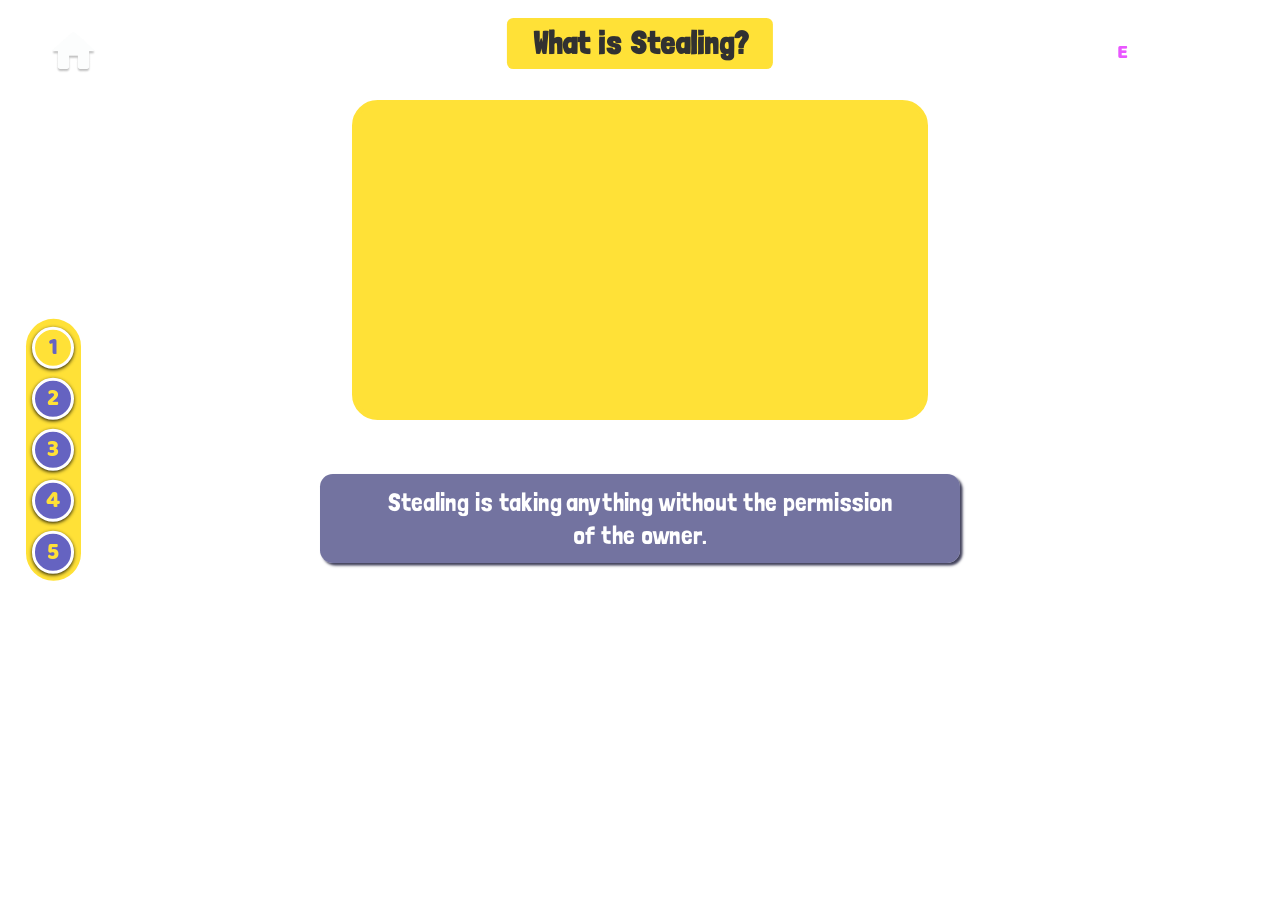
<file: what.html>
<!doctype html>
<html lang="en">
  <head>
    <meta charset="UTF-8" />
    <meta name="viewport" content="width=device-width, initial-scale=1.0" />
    <title data-lang-key="title-1"></title>

    <link
      rel="stylesheet"
      href="./assets/css/swiper-bundle.min.css"
    />
    <link rel="stylesheet" href="./assets/css/style.css" />

    <style>
      .page-title {
        position: fixed;
        top: 2%;
        left: 50%;
        padding: 0.5vw 2vw;
        height: auto;
        text-align: center;
        z-index: 10000;
        border-radius: 0.5vw;
        background-color: #ffe137;
        transition: opacity 3s ease;
        transform: translateX(-50%);
      }

      .page-title span {
        font-size: 2.5vw;
        text-align: center;
        color: #313131;
        font-family: "LondrinaSolid";
        display: block;
        font-weight: bolder !important;
      }

      body[data-lang="hi"] .page-title span {
        font-family: "ITFDevanagari";
      }

      body[data-lang="gu"] .page-title span {
        font-family: "NotoSansGujaratiRegular";
      }
    </style>
  </head>

  <body>
    <video class="bg-video" autoplay muted loop playsinline>
      <source src="./assets/videos/bg.mp4" type="video/mp4" />
    </video>

    <a class="home-button home-btn" href="index.html">
      <img src="./assets/images/home-btn.png" alt="" />
    </a>

    <div class="page-title">
      <span data-lang-key="title-1"></span>
    </div>

    <div class="language-container">
      <div class="english active">E</div>
      <div class="hindi">H</div>
      <div class="gujrati">G</div>
    </div>

    <div class="swiper-container">
      <div class="pages">
        <a class="page active" href="what.html">
          <span class="page-number" data-lang-key="num.1"></span>
          <span class="page-hover-title" data-lang-key="title-1"></span>
        </a>
        <a class="page" href="example.html">
          <span class="page-number" data-lang-key="num.2"></span>
          <span class="page-hover-title" data-lang-key="title-2"></span>
        </a>
        <a class="page" href="disadvantages.html">
          <span class="page-number" data-lang-key="num.3"></span>
          <span class="page-hover-title" data-lang-key="title-3"></span>
        </a>
        <a class="page" href="why.html">
          <span class="page-number" data-lang-key="num.4"></span>
          <span class="page-hover-title" data-lang-key="title-4"></span>
        </a>
        <a class="page" href="how.html">
          <span class="page-number" data-lang-key="num.5"></span>
          <span class="page-hover-title" data-lang-key="title-5"></span>
        </a>
      </div>

      <div class="video-wrapper">
        <div class="swiper video-swiper">
          <div class="swiper-wrapper">
            <div class="swiper-slide">
              <video src="./assets/videos/1-1.mp4" preload="auto" muted loop playsinline></video>
            </div>
          </div>
        </div>
      </div>

      <div class="content-container">
        <div class="swiper content-swiper">
          <div class="swiper-wrapper">
            <div class="swiper-slide">
              <p data-lang-key="slide-1.1"></p>
            </div>
          </div>
        </div>
      </div>
    </div>

    <script src="./assets/js/swiper-bundle.min.js"></script>

    <script>
      const videoSwiper = new Swiper(".video-swiper", {
        slidesPerView: 1,
        speed: 900,
        effect: "slide",
        allowTouchMove: false,
      });

      const contentSwiper = new Swiper(".content-swiper", {
        slidesPerView: 1,
        speed: 700,
        effect: "fade",
        fadeEffect: {
          crossFade: true,
        },
        allowTouchMove: false,
      });

      function playActiveVideo() {
        document.querySelectorAll(".video-swiper video").forEach((video) => {
          video.pause();
          video.currentTime = 0;
          // inactive slides must not download until their slide is reached
          video.preload = "none";
        });

        const activeVideo = document.querySelector(
          ".video-swiper .swiper-slide-active video",
        );

        if (activeVideo) {
          activeVideo.preload = "auto";
          activeVideo.play();
        }
      }

      playActiveVideo();
    </script>

    <script src="./assets/js/data.js"></script>
<script src="./assets/js/app.js"></script>
  </body>
</html>
</file>
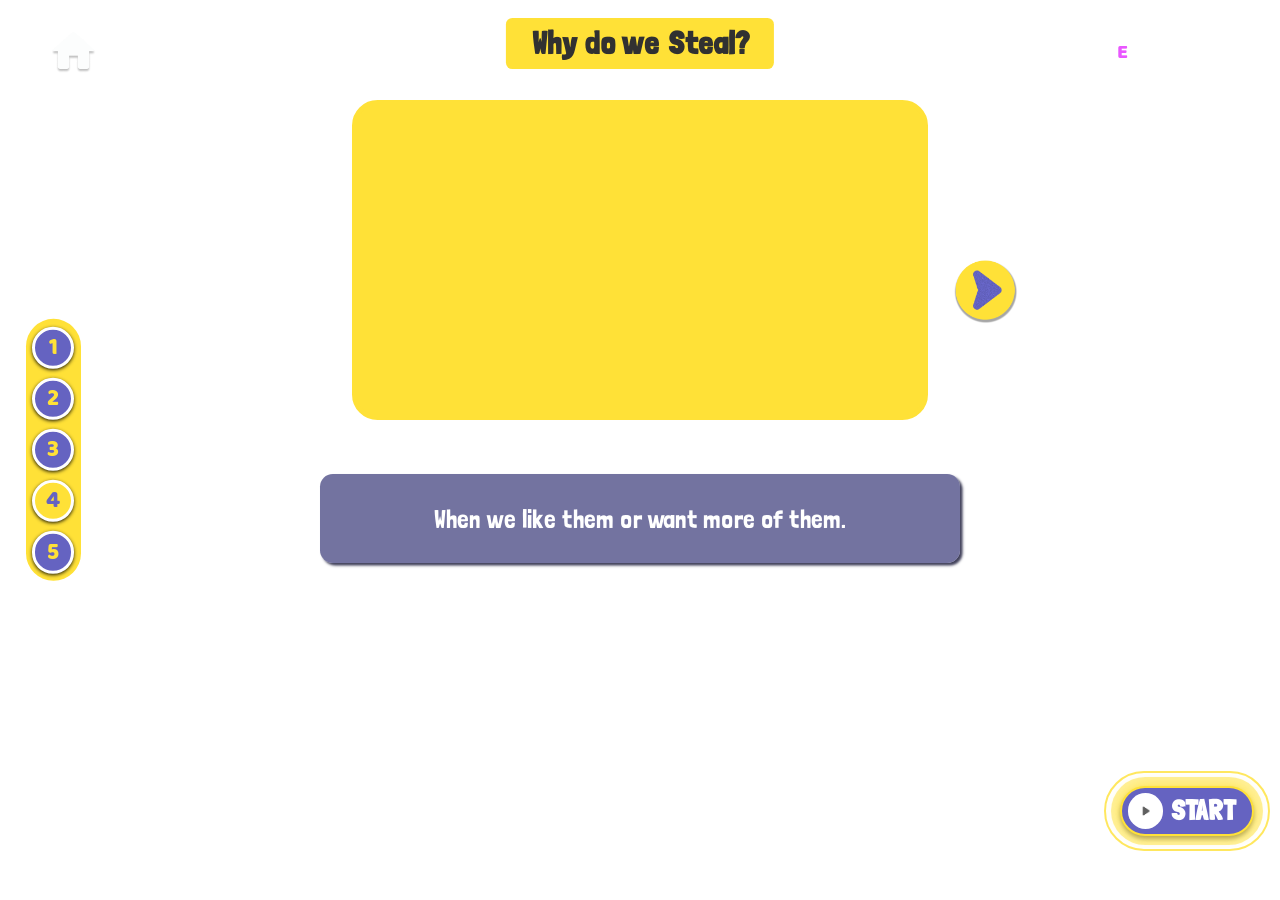
<file: why.html>
<!doctype html>
<html lang="en">
  <head>
    <meta charset="UTF-8" />
    <meta name="viewport" content="width=device-width, initial-scale=1.0" />
    <title data-lang-key="title-4"></title>

    <link
      rel="stylesheet"
      href="./assets/css/swiper-bundle.min.css"
    />

    <link rel="stylesheet" href="./assets/css/style.css" />

    <style>
      .page-title {
        position: fixed;
        top: 2%;
        left: 50%;
        padding: 0.5vw 2vw;
        height: auto;
        text-align: center;
        z-index: 10000;
        border-radius: 0.5vw;
        background-color: #ffe137;
        transition: opacity 3s ease;
        transform: translateX(-50%);
      }

      .page-title span {
        font-size: 2.5vw;
        text-align: center;
        color: #313131;
        font-family: "LondrinaSolid";
        display: block;
        font-weight: bolder !important;
      }

      body[data-lang="hi"] .page-title span {
        font-family: "ITFDevanagari";
      }

      body[data-lang="gu"] .page-title span {
        font-family: "NotoSansGujaratiRegular";
      }

      /* Video Start Button */
      .video-btn {
        position: fixed;
        bottom: 5vw;
        right: 2vw;
        z-index: 10000;
        animation: videoBtnPopupInfinite 1.4s ease-in-out infinite;
        transform-origin: center;
      }

      .video-btn::before {
        content: "";
        position: absolute;
        inset: -0.7vw;
        border-radius: 6vw;
        background: rgba(255, 225, 55, 0.5);
        z-index: -1;
        animation: videoBtnGlowInfinite 1.4s ease-out infinite;
        pointer-events: none;
      }

      .video-btn::after {
        content: "";
        position: absolute;
        inset: -1.2vw;
        border: 0.18vw solid rgba(255, 225, 55, 0.8);
        border-radius: 7vw;
        z-index: -2;
        animation: videoBtnRingInfinite 1.4s ease-out infinite;
        pointer-events: none;
      }

      .start-video-btn {
        display: flex;
        align-items: center;
        gap: 0.5vw;
        padding: 0.4vw 1.3vw 0.4vw 0.45vw;
        border: 0.22vw solid #ffe137;
        border-radius: 5vw;
        background: #6563c1;
        color: #ffffff;
        font-family: "LondrinaSolid";
        font-size: 2.2vw;
        font-weight: 900;
        cursor: pointer;
        box-shadow:
          0 0.25vw 0.35vw rgba(0, 0, 0, 0.25),
          0 0 1vw rgba(255, 225, 55, 0.8);
      }

      .play-circle {
        width: 2.8vw;
        height: 2.8vw;
        border-radius: 50%;
        background: #ffffff;
        color: #6563c1;
        display: flex;
        align-items: center;
        justify-content: center;
        font-size: 1.5vw;
        animation: playIconPopupInfinite 1.4s ease-in-out infinite;
      }

      @keyframes videoBtnPopupInfinite {
        0%,
        100% {
          transform: scale(1) translateY(0);
        }

        30% {
          transform: scale(1.15) translateY(-0.4vw);
        }

        45% {
          transform: scale(0.96) translateY(0);
        }

        60% {
          transform: scale(1.08) translateY(-0.25vw);
        }

        75% {
          transform: scale(1) translateY(0);
        }
      }

      @keyframes videoBtnGlowInfinite {
        0% {
          transform: scale(0.85);
          opacity: 0.8;
        }

        100% {
          transform: scale(1.45);
          opacity: 0;
        }
      }

      @keyframes videoBtnRingInfinite {
        0% {
          transform: scale(0.8);
          opacity: 0.9;
        }

        100% {
          transform: scale(1.55);
          opacity: 0;
        }
      }

      /* Video Popup */
      .video-popup {
        position: fixed;
        inset: 0;
        z-index: 99999;
        display: none;
        align-items: center;
        justify-content: center;
        background: transparent !important;
      }

      .video-popup.active {
        display: flex;
      }

      .video-blur-bg {
        position: absolute;
        inset: 0;
        backdrop-filter: blur(0.8vw);
        -webkit-backdrop-filter: blur(0.8vw);
        background: transparent !important;
      }

      .popup-video-wrapper {
        position: relative;
        display: inline-flex;
      }

      .popup-video-box {
        position: relative;
        width: 62vw;
        height: 35vw;
        z-index: 2;
        border-radius: 1vw;
        overflow: hidden;
        background: #000;
        transition:
          width 0.5s ease,
          height 0.5s ease;
      }

      .popup-video-box.zoomed {
        width: 85vw;
        height: 48vw;
      }

      .popup-video {
        width: 100%;
        height: 100%;
        object-fit: cover;
        display: block;
        pointer-events: none;
      }

      .video-click-layer {
        position: absolute;
        inset: 0;
        z-index: 3;
        cursor: pointer;
        background: transparent;
      }

      .video-close-btn {
        position: absolute;
        top: -1.35vw;
        right: -1.35vw;
        z-index: 10;
        width: 2vw;
        height: 2vw;
        border: none;
        background: transparent;
        cursor: pointer;
      }

      .custom-video-controls {
        position: absolute;
        left: 50%;
        bottom: 1vw;
        transform: translateX(-50%);
        width: 92%;
        height: 3.5vw;
        padding: 0 1vw;
        z-index: 6;
        display: flex;
        align-items: center;
        gap: 0.8vw;
        border-radius: 5vw;
        background: rgba(0, 0, 0, 0.65);
        backdrop-filter: blur(0.4vw);
        -webkit-backdrop-filter: blur(0.4vw);
      }

      .play-circle img,
      .custom-play-btn img,
      .zoom-btn img {
        width: 55%;
        height: 55%;
        object-fit: contain;
        display: block;
      }

      .video-close-btn img,
      .video-close-btn svg {
        width: 100%;
        height: 100%;
        object-fit: contain;
        display: block;
      }

      .custom-play-btn,
      .zoom-btn {
        width: 2.4vw;
        height: 2.4vw;
        border-radius: 50%;
        border: none;
        background: #fff;
        color: #7b1600;
        font-size: 1vw;
        cursor: pointer;
        display: flex;
        align-items: center;
        justify-content: center;
        flex-shrink: 0;
      }

      .video-time {
        color: #fff;
        font-size: 1vw;
        font-family: Arial, sans-serif;
        min-width: 3vw;
        text-align: center;
      }

      .video-progress {
        flex: 1;
        height: 0.45vw;
        cursor: default;
        pointer-events: none;
      }
    </style>
  </head>

  <body>
    <video class="bg-video" autoplay muted loop playsinline>
      <source src="./assets/videos/bg.mp4" type="video/mp4" />
    </video>

    <a class="home-button home-btn" href="index.html">
      <img src="./assets/images/home-btn.png" alt="" />
    </a>

    <div class="page-title">
      <span data-lang-key="title-4"></span>
    </div>

    <div class="video-btn">
      <button class="start-video-btn">
        <span class="play-circle">
          <img src="./assets/images/play.png" alt="" />
        </span>
        <span>START</span>
      </button>
    </div>

    <div class="language-container">
      <div class="english active">E</div>
      <div class="hindi">H</div>
      <div class="gujrati">G</div>
    </div>

    <div class="swiper-container">
      <div class="pages">
        <a class="page" href="what.html">
          <span class="page-number" data-lang-key="num.1"></span>
          <span class="page-hover-title" data-lang-key="title-1"></span>
        </a>
        <a class="page" href="example.html">
          <span class="page-number" data-lang-key="num.2"></span>
          <span class="page-hover-title" data-lang-key="title-2"></span>
        </a>
        <a class="page" href="disadvantages.html">
          <span class="page-number" data-lang-key="num.3"></span>
          <span class="page-hover-title" data-lang-key="title-3"></span>
        </a>
        <a class="page active" href="why.html">
          <span class="page-number" data-lang-key="num.4"></span>
          <span class="page-hover-title" data-lang-key="title-4"></span>
        </a>
        <a class="page" href="how.html">
          <span class="page-number" data-lang-key="num.5"></span>
          <span class="page-hover-title" data-lang-key="title-5"></span>
        </a>
      </div>

      <!-- Popup Video -->
      <div class="video-popup">
        <div class="video-blur-bg"></div>

        <div class="popup-video-wrapper">
          <button class="video-close-btn">
            <svg viewBox="0 0 24 24" aria-hidden="true"><path d="M6.5 6.5l11 11M17.5 6.5l-11 11" fill="none" stroke="#5a5a5a" stroke-width="3.4" stroke-linecap="round"/></svg>
          </button>

          <div class="popup-video-box">
            <video
              class="popup-video"
              src="./assets/videos/v1.webm"
              preload="none"
              playsinline
            ></video>

            <div class="video-click-layer"></div>

            <div class="custom-video-controls">
              <button class="custom-play-btn">
                <img src="./assets/images/play.png" alt="" />
              </button>

              <span class="video-time current-time">0:00</span>

              <input
                type="range"
                class="video-progress"
                min="0"
                max="100"
                value="0"
                tabindex="-1"
                aria-disabled="true"
              />

              <span class="video-time total-time">0:00</span>

              <button class="zoom-btn">
                <img src="./assets/images/expand.png" alt="" />
              </button>
            </div>
          </div>
        </div>
      </div>

      <div class="video-wrapper">
        <div class="swiper video-swiper">
          <div class="swiper-wrapper">
            <div class="swiper-slide">
              <video src="./assets/videos/4-1.mp4" preload="auto" muted loop playsinline></video>
            </div>
            <div class="swiper-slide">
              <video src="./assets/videos/4-2.mp4" preload="none" muted loop playsinline></video>
            </div>
            <div class="swiper-slide">
              <video src="./assets/videos/4-3.mp4" preload="none" muted loop playsinline></video>
            </div>
            <div class="swiper-slide">
              <video src="./assets/videos/4-4.mp4" preload="none" muted loop playsinline></video>
            </div>
            <div class="swiper-slide">
              <video src="./assets/videos/4-5.mp4" preload="none" muted loop playsinline></video>
            </div>
          </div>
        </div>

        <button class="nav-btn prev-btn">
          <img src="./assets/images/prev-btn.png" alt="Previous" />
        </button>

        <button class="nav-btn next-btn">
          <img src="./assets/images/next-btn.png" alt="Next" />
        </button>
      </div>

      <div class="content-container">
        <div class="swiper content-swiper">
          <div class="swiper-wrapper">
            <div class="swiper-slide">
              <p data-lang-key="slide-4.1"></p>
            </div>
            <div class="swiper-slide">
              <p data-lang-key="slide-4.2"></p>
            </div>
            <div class="swiper-slide">
              <p data-lang-key="slide-4.3"></p>
            </div>
            <div class="swiper-slide">
              <p data-lang-key="slide-4.4"></p>
            </div>
            <div class="swiper-slide">
              <p data-lang-key="slide-4.5"></p>
            </div>
          </div>
        </div>
      </div>
    </div>

    <script src="./assets/js/swiper-bundle.min.js"></script>

    <script>
      const prevBtn = document.querySelector(".prev-btn");
      const nextBtn = document.querySelector(".next-btn");
      const videoBtn = document.querySelector(".video-btn");

      const videoSwiper = new Swiper(".video-swiper", {
        slidesPerView: 1,
        speed: 900,
        effect: "slide",
        allowTouchMove: false,
      });

      const contentSwiper = new Swiper(".content-swiper", {
        slidesPerView: 1,
        speed: 700,
        effect: "fade",
        fadeEffect: {
          crossFade: true,
        },
        allowTouchMove: false,
      });

      function playActiveVideo() {
        document.querySelectorAll(".video-swiper video").forEach((video) => {
          video.pause();
          video.currentTime = 0;
          // inactive slides must not download until their slide is reached
          video.preload = "none";
        });

        const activeVideo = document.querySelector(
          ".video-swiper .swiper-slide-active video",
        );

        if (activeVideo) {
          activeVideo.preload = "auto";
          activeVideo.currentTime = 0;
          activeVideo.play();
        }
      }

      function updateButtons() {
        prevBtn.style.display = videoSwiper.activeIndex === 0 ? "none" : "flex";
        nextBtn.style.display = videoSwiper.activeIndex === 4 ? "none" : "flex";
        videoBtn.style.display = videoSwiper.activeIndex === 0 ? "block" : "none";
      }

      nextBtn.addEventListener("click", () => {
        videoSwiper.slideNext();
        contentSwiper.slideNext();
      });

      prevBtn.addEventListener("click", () => {
        videoSwiper.slidePrev();
        contentSwiper.slidePrev();
      });

      videoSwiper.on("slideChangeTransitionEnd", () => {
        updateButtons();
        playActiveVideo();
      });

      updateButtons();
      playActiveVideo();

      const startVideoBtn = document.querySelector(".start-video-btn");
      const startVideoIcon = document.querySelector(".start-video-btn img");
      const videoPopup = document.querySelector(".video-popup");
      const videoCloseBtn = document.querySelector(".video-close-btn");

      const popupVideoBox = document.querySelector(".popup-video-box");
      const popupVideo = document.querySelector(".popup-video");
      const videoClickLayer = document.querySelector(".video-click-layer");

      const customPlayBtn = document.querySelector(".custom-play-btn");
      const customPlayIcon = document.querySelector(".custom-play-btn img");

      const zoomBtn = document.querySelector(".zoom-btn");
      const zoomIcon = document.querySelector(".zoom-btn img");

      const progressBar = document.querySelector(".video-progress");
      const currentTimeText = document.querySelector(".current-time");
      const totalTimeText = document.querySelector(".total-time");

      function updatePlayIcons(isPlaying) {
        if (isPlaying) {
          customPlayIcon.src = "./assets/images/pause.png";
          startVideoIcon.src = "./assets/images/pause.png";
        } else {
          customPlayIcon.src = "./assets/images/play.png";
          startVideoIcon.src = "./assets/images/play.png";
        }
      }

      function openPopupVideo() {
        videoPopup.classList.add("active");

        const startAt = 0;

        // preload is "none", so play() itself starts the download (waiting for
        // loadedmetadata first would wait forever)
        popupVideo.currentTime = startAt;
        popupVideo.play();

        progressBar.value = 0;
        currentTimeText.textContent = "0:00";

        updatePlayIcons(true);
      }

      function closePopupVideo() {
        videoPopup.classList.remove("active");

        popupVideo.pause();
        popupVideo.currentTime = 0;

        progressBar.value = 0;
        currentTimeText.textContent = "0:00";

        popupVideoBox.classList.remove("zoomed");

        zoomIcon.src = "./assets/images/expand.png";

        updatePlayIcons(false);
      }

      function toggleVideoPlayPause() {
        if (popupVideo.paused) {
          popupVideo.play();
          updatePlayIcons(true);
        } else {
          popupVideo.pause();
          updatePlayIcons(false);
        }
      }

      function updateProgress() {
        const current = popupVideo.currentTime;
        const duration = popupVideo.duration;

        if (duration > 0) {
          progressBar.value = (current / duration) * 100;
          currentTimeText.textContent = formatTime(current);
          totalTimeText.textContent = formatTime(duration);
        }
      }

      function formatTime(time) {
        const minutes = Math.floor(time / 60);
        const seconds = Math.floor(time % 60)
          .toString()
          .padStart(2, "0");

        return `${minutes}:${seconds}`;
      }

      function seekVideoToProgress() {
        const duration = popupVideo.duration;

        if (!duration || duration <= 0) return;

        popupVideo.currentTime = (Number(progressBar.value) / 100) * duration;
      }

      startVideoBtn.addEventListener("click", openPopupVideo);

      customPlayBtn.addEventListener("click", toggleVideoPlayPause);

      videoClickLayer.addEventListener("click", toggleVideoPlayPause);

      videoCloseBtn.addEventListener("click", closePopupVideo);

      videoPopup.addEventListener("click", (e) => {
        if (
          e.target === videoPopup ||
          e.target.classList.contains("video-blur-bg")
        ) {
          closePopupVideo();
        }
      });

      popupVideo.addEventListener("timeupdate", updateProgress);

      popupVideo.addEventListener("loadedmetadata", () => {
        totalTimeText.textContent = formatTime(popupVideo.duration);
      });

      popupVideo.addEventListener("play", () => {
        updatePlayIcons(true);
      });

      popupVideo.addEventListener("pause", () => {
        updatePlayIcons(false);
      });

      popupVideo.addEventListener("ended", () => {
        updatePlayIcons(false);
        progressBar.value = 100;
      });

      progressBar.addEventListener("input", seekVideoToProgress);
      progressBar.addEventListener("change", seekVideoToProgress);

      zoomBtn.addEventListener("click", () => {
        popupVideoBox.classList.toggle("zoomed");

        if (popupVideoBox.classList.contains("zoomed")) {
          zoomIcon.src = "./assets/images/shrink.png";
        } else {
          zoomIcon.src = "./assets/images/expand.png";
        }
      });
    </script>

    <script src="./assets/js/data.js"></script>
<script src="./assets/js/app.js"></script>
  </body>
</html>
</file>
<file: assets/css/style.css>
@font-face {
  font-family: "BalooRegular";
  src: url("../../fonts/Baloo Regular 400.ttf") format("truetype");
  font-weight: 400;
  font-style: normal;
  font-display: swap;
}

@font-face {
  font-family: "LondrinaSolid";
  src: url("../../fonts/LondrinaSolid-Regular.otf") format("truetype");
  font-weight: 400;
  font-style: normal;
}

@font-face {
  font-family: "ITFDevanagari";
  src: url("../../fonts/ITFDevanagari-Regular.otf") format("opentype");
  font-weight: 400;
  font-style: normal;
  font-display: swap;
}

@font-face {
  font-family: "NotoSansGujaratiBold";
  src: url("../../fonts/NotoSansGujarati-Bold.ttf") format("truetype");
  font-weight: 700;
  font-style: normal;
  font-display: swap;
}

@font-face {
  font-family: "NotoSansGujaratiRegular";
  src: url("../../fonts/NotoSansGujarati-Regular.ttf") format("truetype");
  font-weight: 400;
  font-style: normal;
  font-display: swap;
}

*,
*::before,
*::after {
  box-sizing: border-box;
  margin: 0;
  padding: 0;
}

html,
body {
  margin: 0;
  padding: 0;
  width: 100%;
  height: 100%;
  overflow: hidden;
}

body {
  width: 100vw !important;
  height: 100%;
  overflow: hidden;
  opacity: 1;
  transition: opacity 0.5s ease;
}

/* Shared full-page video background (assets/videos/bg.mp4), used on every
   page instead of the static bg-img.png this replaces. A real <video>
   element competes in the normal stacking order (unlike a CSS
   background-image, which always paints behind everything no matter what),
   so it's pushed far enough negative to stay below every other element on
   any page, including ones with their own negative z-index effects (e.g.
   index.html's black-oval hover effect at z-index:-10). */
.bg-video {
  position: fixed;
  top: 0;
  left: 0;
  width: 100%;
  height: 100%;
  object-fit: cover;
  z-index: -100;
}

.home-btn {
  position: fixed;
  top: 2.5vw;
  left: 4%;
  width: 3.5vw;
  z-index: 1000;
  transition: transform 0.2s ease;
  cursor: pointer;
}

.home-btn:hover {
  transform: scale(1.15);
}

.home-btn img:hover {
  content: url("../images/home-btn-hov.png");
}

.home-btn img {
  width: 100%;
  display: block;
}

.language-container {
  position: fixed;
  top: 2.5vw;
  right: 5%;
  display: flex;
  width: 9vw;
  padding: 0.2vw 0.3vw;
  height: auto;
  justify-content: space-between;
  align-items: center;
  font-family: "BalooRegular";
  border: 0.2vw solid white;
  background-color: transparent;
  border-radius: 50vw;
  pointer-events: auto;
  z-index: 1000;
}

.language-container div {
  width: 2.5vw;
  height: 2.5vw;
  font-size: 1.6vw;
  text-align: center;
  border: 0.2vw solid white;
  background: transparent !important;
  color: white;
  cursor: pointer;
  display: flex;
  justify-content: center;
  align-items: center;
  border-radius: 50%;
  font-family: "BalooRegular", sans-serif;
}

.language-container div:hover {
  background-color: #ffffff !important;
  color: #e957ff;
}

.language-container div.active {
  background-color: #ffffff !important;
  color: #e957ff;
}

.row {
  position: relative;
  width: 100%;
  height: 100%;
  display: flex;
  justify-content: center;
  align-items: center;
  gap: 0.2vw;
}

.col {
  position: relative;
  width: 20%;
  height: 100%;
  display: flex;
  flex-direction: column;
  justify-content: space-between;
  align-items: center;
  overflow: visible;
}

.col .hands {
  position: relative;
  width: 100%;
  height: 60%;
}

.col .hands img {
  width: 100%;
  display: block;
  object-fit: contain;
  margin: 0 auto;
}

/* Black oval */
.col .hands .black-ovel {
  position: absolute;
  top: 18%;
  left: 50%;
  transform: translateX(-50%);
  width: 85% !important;
  margin: 0 !important;
  opacity: 0;
  pointer-events: none;
  z-index: -10;
  transition: opacity 0.25s ease;
}

/* Black oval visible on hover and during full animation */
.col:hover .black-ovel,
.col.anim-front-down .black-ovel,
.col.anim-swap .black-ovel,
.col.anim-up .black-ovel,
.col.col-5.anim-5-hand-up .black-ovel,
.col.col-5.anim-5-swap .black-ovel,
.col.col-5.anim-5-descend .black-ovel {
  opacity: 1 !important;
}

/* Column 5's hand rises up from below (reversed direction from the other
   columns), so during the click animation the oval sits at the bottom of
   the column, where the hand emerges from. On plain hover it keeps the
   shared top:18% so it lines up with the other columns. */
.col.col-5.anim-5-hand-up .black-ovel,
.col.col-5.anim-5-swap .black-ovel,
.col.col-5.anim-5-descend .black-ovel {
  top: 148%;
}

/* Hand wrapper clips the hand, so it looks like coming from black oval */
.col .hands .hand-wrapper {
  position: absolute;
  top: 24%;
  left: 50%;
  transform: translateX(-50%);
  width: 90%;
  height: 200%;
  overflow: hidden;
  pointer-events: none;
}

/* Common hand position */
.col .hands .hand-back,
.col .hands .hand-front {
  position: absolute;
  left: 50%;
  transform: translateX(-50%);
  width: 100%;
  top: -100%;
  pointer-events: none;
  opacity: 0;
}

/* Front hand */
.hand-front {
  z-index: 15;
}

/* Back hand */
.col .hands .hand-back {
  z-index: 15;
}

.hand-back .hand-back-1 {
  position: relative;
  z-index: 15;
}

/* Thumb */
.col .thumb {
  position: absolute;
  width: 18%;
  bottom: 33%;
  left: 54%;
  z-index: 2000;
  pointer-events: none;
  display: block;
  object-fit: contain;
  opacity: 0;
  transform: translate(-50%, 0);
  transition: opacity 0.3s ease;
}

/* Thumb visible during swap */
.col.anim-swap .thumb {
  opacity: 1;
}

/* Topic link */
.col a {
  position: relative;
  width: 15vw;
  height: 15vw;
  margin-bottom: 4vw;
  text-decoration: none;
  background: url("../images/topic.png") center / contain no-repeat;
  display: flex;
  justify-content: center;
  align-items: center;
  flex-direction: column;
  gap: 0.5vw;
  overflow: visible;
  z-index: 1000 !important;
}

.col a:hover {
  width: 15vw;
  height: 15vw;
  background: url("../images/topic-hov.png") center / contain no-repeat;
}

/* 5th topic button uses its own coin art and text color. Its background is
   cleared (both states) since .col a / .col a:hover both set a shared
   topic.png / topic-hov.png background further up — left in place, that
   would keep showing through behind/around coin-5, especially once it's
   thinner mid-flip. */
.col.col-5 a,
.col.col-5 a:hover {
  background: none;
}

.col.col-5 a div {
  color: #9D360E;
  animation: text-5-flip 10s ease-in-out infinite;
}

/* Number and text turn with the coin (same 10s cycle, same 40-50% and
   90-100% flip windows) so they look like they're printed on it. They turn
   edge-on at each flip's midpoint (45% / 95%, where the coin is at 90deg),
   then come out the other side already facing forward — so the "back" of
   the coin shows readable text instead of a mirror image. */
@keyframes text-5-flip {
  0%,
  40% {
    transform: perspective(60vw) rotateY(0deg);
  }
  45% {
    transform: perspective(60vw) rotateY(90deg);
  }
  45.01% {
    transform: perspective(60vw) rotateY(-90deg);
  }
  50%,
  90% {
    transform: perspective(60vw) rotateY(0deg);
  }
  95% {
    transform: perspective(60vw) rotateY(90deg);
  }
  95.01% {
    transform: perspective(60vw) rotateY(-90deg);
  }
  100% {
    transform: perspective(60vw) rotateY(0deg);
  }
}

/* Coin art as a real <img> (not a CSS background like the other buttons)
   so it alone can be flipped, without dragging the number/text labels
   through the rotation with it. Sits behind those labels (z-index 0 vs
   their z-index:2), filling the button the same way the background did. */
.coin-5 {
  position: absolute;
  inset: 0;
  width: 100%;
  height: 100%;
  object-fit: contain;
  z-index: 0;
  animation: coin-5-flip 10s ease-in-out infinite;
}

/* One flip per turn, never reversed back — each flip is a single 180deg
   turn, taking 2.5s, with a 2.5s hold before and after. The second flip
   continues on to 360deg (not back to 0deg), so the loop restart at 0%
   next cycle lands on the same visual state with no snap-back, instead of
   looking like it flips there and immediately flips back (two flips). */
/* 4s hold, then a 1s flip, on a 10s total cycle: 0-40% hold, 40-50% flip,
   50-90% hold, 90-100% flip. */
@keyframes coin-5-flip {
  0%,
  40% {
    transform: perspective(60vw) rotateY(0deg);
  }
  50%,
  90% {
    transform: perspective(60vw) rotateY(180deg);
  }
  100% {
    transform: perspective(60vw) rotateY(360deg);
  }
}

/* Sparkle accent near the coin — only pulses while the coin flips (same 5s
   cycle, same active window as coin-5-flip above), not on its own separate
   loop. */
.shine-5 {
  position: absolute;
  top: 12%;
  right: 10%;
  width: 10%;
  z-index: 1;
  pointer-events: none;
  animation: shine-5-pulse 10s ease-in-out infinite;
}

/* Same 10s cycle as coin-5-flip, peaking once during each of its two
   flips (centered on 45% and 95%, the midpoint of each flip window). */
@keyframes shine-5-pulse {
  0%,
  40% {
    transform: scale(1);
  }
  45% {
    transform: scale(1.4);
  }
  50%,
  90% {
    transform: scale(1);
  }
  95% {
    transform: scale(1.4);
  }
  100% {
    transform: scale(1);
  }
}

/* Spotlight beam shining down onto the button, only shown on hover. A
   sibling of the button (not nested inside it) on purpose: .col a has
   z-index:1000 !important, which establishes its own stacking context — any
   descendant of it, regardless of its own z-index, would paint above the
   hand/black-oval animation, which isn't what we want here. Living outside
   the button lets its z-index be compared directly against the oval (-10)
   and hand layers (15) — set above the oval (per request) but still below
   the hands, so those still appear on top of it when they animate down. */
.col .flash {
  position: absolute;
  left: 50%;
  bottom: 21%;
  transform: translateX(-50%);
  width: 150%;
  height: 96%;
  object-fit: contain;
  object-position: bottom;
  opacity: 0;
  pointer-events: none;
  transition: opacity 0.3s ease;
  z-index: -5;
}

.col:hover .flash {
  opacity: 1;
}

/* Column 5 shows no flash beam once clicked — the pointer is still hovering
   the column during the animation, so this needs !important to beat the
   hover rule above. */
.col.col-5.anim-5-hand-up .flash,
.col.col-5.anim-5-swap .flash,
.col.col-5.anim-5-descend .flash {
  opacity: 0 !important;
}

.col a div {
  position: relative;
  z-index: 2;
  color: #313131;
  font-size: 2vw;
  text-align: center;
  font-weight: 700;
  font-family: "LondrinaSolid";
}

.col a .text {
  width: 80%;
  font-size: 2vw;
  text-align: center;
}

body[data-lang="gu"] .col a .text {
  font-size: 1.5vw;
  line-height: 1.2;
}

/* Hand-front comes down from black oval */
@keyframes handFrontDown {
  0% {
    top: -100%;
    opacity: 1;
  }

  100% {
    top: 0%;
    opacity: 1;
  }
}

/* Hand-back goes up inside black oval */
@keyframes handUp {
  0% {
    top: 0%;
    opacity: 1;
  }

  45% {
    top: -120%;
    opacity: 1;
  }

  75% {
    top: -150%;
    opacity: 0.8;
  }

  85% {
    top: -200%;
    opacity: 0.4;
  }

  100% {
    top: -230%;
    opacity: 0;
  }
}

/* Link goes up with hand-back */
@keyframes linkUp {
  0% {
    transform: translate3d(0, 0, 0);
    opacity: 1;
  }

  45% {
    transform: translate3d(0, -120%, 0);
    opacity: 1;
  }

  75% {
    transform: translate3d(0, -150%, 0);
    opacity: 0.8;
  }

  85% {
    transform: translate3d(0, -200%, 0);
    opacity: 0.4;
  }

  100% {
    transform: translate3d(0, -230%, 0);
    opacity: 0;
  }
}

/* Thumb goes up with link and hand-back */
@keyframes thumbUp {
  0% {
    opacity: 1;
    transform: translate(-50%, 0);
  }

  45% {
    opacity: 1;
    transform: translate(-50%, -120%);
  }

  75% {
    opacity: 0.8;
    transform: translate(-50%, -150%);
  }

  85% {
    opacity: 0.4;
    transform: translate(-50%, -200%);
  }

  100% {
    opacity: 0;
    transform: translate(-50%, -230%);
  }
}

/* Topic jump in after intro */
@keyframes topicJumpIn {
  0% {
    transform: translateY(120%);
    opacity: 0;
  }

  100% {
    transform: translateY(0%);
    opacity: 1;
  }
}

body.intro-done .col a {
  animation: topicJumpIn 1s cubic-bezier(0.22, 1, 0.36, 1) both;
}

/* Step 1 */
.col.anim-front-down .hands .hand-wrapper .hand-front {
  animation: handFrontDown 1s ease forwards;
}

/* Step 2 */
.col.anim-swap .hands .hand-wrapper .hand-front {
  opacity: 0 !important;
}

.col.anim-swap .hands .hand-wrapper .hand-back {
  opacity: 1;
  top: 0%;
}

/* Step 3: hand-back + link + thumb move together */
.col.anim-up .hands .hand-wrapper .hand-back {
  opacity: 1;
  top: 0%;
  animation: handUp 1s cubic-bezier(0.22, 1, 0.36, 1) forwards;
}

.col.anim-up a,
body.intro-done .col.anim-up a {
  animation: linkUp 1s cubic-bezier(0.22, 1, 0.36, 1) forwards !important;
  pointer-events: none;
  overflow: hidden;
}

.col.anim-up .thumb {
  animation: thumbUp 0.2s cubic-bezier(0.22, 1, 0.36, 1) forwards;
}

/* Column 5's click animation is its own thing (see the col5Link handler in
   index.html): hand-back rises up from below with the coin, swaps to
   hand-front once risen, then hand-front + coin descend back down
   together. Its hand art is mirrored vertically to match that reversed
   (bottom-up, not top-down) motion. */
.col-5 .hands .hand-wrapper .hand-back .hand-back-1 {
  /* hand-front centers itself (left:50% + translateX(-50%) live on that
     same element), but hand-back-1 is nested inside .hand-back instead —
     widening it past 100% would overflow to one side in normal flow
     without its own centering to match. */
  position: relative;
  left: 50%;
  transform: translateX(-50%) scaleY(-1);
}

.col-5 .hands .hand-wrapper .hand-back .hand-back-1,
.col-5 .hands .hand-wrapper .hand-front {
  /* hand-back.png and hand-front.png aren't the same proportions — at a
     shared width:100% their auto-height differs, so even with identical
     `top` the two don't line up: the shorter one (hand-front) visibly
     "lifts" away from the coin instead of touching it like hand-back does.
     Forcing a common height alone isn't enough: both images are "tall"
     relative to their width, so object-fit:contain was already fitting
     them by width — a taller box just added empty space rather than
     stretching the shorter image, since contain never enlarges past the
     tightest-fitting dimension. Widening the box past 100% pushes the
     width-fit size beyond the target height, which flips contain over to
     fitting by height instead — so both images now actually render at the
     same height (anchored to the bottom, where the fingers are in the
     source art, before the mirror above flips that to the top), instead
     of just occupying the same bounding box. */
  width: 130%;
  height: 27.3vw;
  object-fit: contain;
  object-position: bottom;
}

/* .hand-front is both the positioned element and the image, so its own
   translateX(-50%) centering has to be kept alongside the mirror above. */
.col-5 .hands .hand-wrapper .hand-front {
  transform: translateX(-50%) scaleY(-1);
}

/* For column 5 only, the hand should render in front of the coin (the
   other columns' coin art is just a flat background image behind the
   hand, but col-5's coin is a real element at z-index:1000 inside .col
   a). 1001 beats that. */
.col-5 .hands .hand-wrapper .hand-back,
.col-5 .hands .hand-wrapper .hand-back .hand-back-1,
.col-5 .hands .hand-wrapper .hand-front {
  z-index: 1001;
}

/* Step 1: hand-back alone rises into place from below. The coin never
   moves at all in this version — just the hand entering, swapping, and
   retreating. */
@keyframes handBackRise5 {
  0% {
    top: 100%;
    opacity: 1;
  }

  100% {
    top: 26%;
    opacity: 1;
  }
}

/* Coin rises together with the hand this time (same class, same 1s
   duration), stopping wherever the hand stops (top:26%, matching
   handBackRise5's own end point above) instead of running as its own
   separate step. */
@keyframes linkRise5 {
  0% {
    transform: translate3d(0, 0, 0);
  }

  100% {
    transform: translate3d(0, -140%, 0);
  }
}

.col.col-5.anim-5-hand-up .hands .hand-wrapper .hand-back {
  opacity: 1;
  animation: handBackRise5 1s ease forwards;
}

.col.col-5.anim-5-hand-up a {
  animation: linkRise5 1s ease forwards !important;
  pointer-events: none;
}

/* Step 2: instant swap, once risen — hand-back out, hand-front in, coin
   held at its risen position */
.col.col-5.anim-5-swap .hands .hand-wrapper .hand-back {
  opacity: 0 !important;
}

.col.col-5.anim-5-swap .hands .hand-wrapper .hand-front {
  opacity: 1;
  top: 26%;
}

.col.col-5.anim-5-swap a {
  transform: translate3d(0, -140%, 0) !important;
  pointer-events: none;
}

/* Step 3: hand-front + coin come back down together */
@keyframes handFrontDescend5 {
  0% {
    top: 26%;
    opacity: 1;
  }

  100% {
    top: 100%;
    opacity: 1;
  }
}

@keyframes linkDescend5 {
  0% {
    transform: translate3d(0, -140%, 0);
  }

  100% {
    transform: translate3d(0, 0, 0);
  }
}

.col.col-5.anim-5-descend .hands .hand-wrapper .hand-front {
  opacity: 1;
  animation: handFrontDescend5 1s ease forwards;
}

.col.col-5.anim-5-descend a {
  animation: linkDescend5 1s ease forwards !important;
  pointer-events: none;
}

/* Swiper container */
.swiper-container {
  position: relative;
  width: 100%;
  height: 48vw;
  display: block;
  margin: 0 auto;
}

.video-wrapper {
  position: absolute;
  top: 45%;
  left: 50%;
  width: 45vw;
  height: 25vw;
  transform: translate(-50%, -55%);
  display: flex;
  justify-content: center;
  align-items: center;
  overflow: visible;
}

.video-swiper {
  width: 100%;
  height: 100%;
  border-radius: 2vw;
  border: 0.4vw solid #ffe137;
  background: #ffe137;
  overflow: hidden;
}

.video-swiper .swiper-slide {
  width: 100%;
  height: 100%;
}

.video-swiper video {
  width: 100%;
  height: 100%;
  object-fit: cover;
  display: block;
  border: 0.1vw solid #ffe137;
}

.nav-btn {
  position: absolute;
  top: 50%;
  width: 5vw;
  height: 5vw;
  transform: translateY(-50%);
  border: none;
  background: transparent;
  padding: 0;
  cursor: pointer;
  z-index: 20;
  display: flex;
  justify-content: center;
  align-items: center;
}

.nav-btn img {
  width: 100%;
  height: 100%;
  object-fit: contain;
  pointer-events: none;
}

.next-btn:hover,
.prev-btn:hover {
  transform: scale(1.05);
}

.prev-btn {
  left: -7vw;
  transform: scale(1);
  transition: transform 0.3s ease;
}

.next-btn {
  right: -7vw;
  transform: scale(1);
  transition: transform 0.3s ease;
}

/* Content Container */
.content-container {
  position: absolute;
  left: 50%;
  bottom: 4vw;
  width: 50vw;
  height: 7vw;
  transform: translateX(-50%);
  border-radius: 1vw;
  padding: 0;
  background: #3e3e7cb8;
  display: flex;
  justify-content: center;
  align-items: center;
  overflow: hidden;
  box-shadow: 0.2vw 0.2vw 0.2vw rgb(63, 63, 89);
}

/* Content Swiper */
.content-swiper {
  width: 100%;
  height: 100%;
  display: flex;
  align-items: center;
}

.content-swiper .swiper-wrapper {
  align-items: center;
}

.content-swiper .swiper-slide {
  display: flex !important;
  justify-content: center !important;
  align-items: center !important;
  padding: 1.2vw 2vw;
  height: 7vw !important;
}

.content-swiper p {
  margin: 0;
  width: 100%;
  text-align: center;
  font-size: 2vw;
  line-height: 1.3;
  color: #ffffff;
  font-family: "LondrinaSolid";
}

/* Hindi & Gujarati overrides */
body[data-lang="hi"] .content-swiper p {
  font-family: "ITFDevanagari", sans-serif;
  line-height: 1.4;
}

body[data-lang="gu"] .content-swiper p {
  font-family: "NotoSansGujaratiRegular", sans-serif;
  line-height: 1.4;
}

.pages {
  position: fixed;
  top: 50%;
  left: 2vw;
  transform: translateY(-50%);
  display: flex;
  flex-direction: column;
  justify-content: center;
  align-items: center;
  gap: 0.7vw;
  background-color: #ffe137;
  border-radius: 10vw;
  padding: 0.6vw 0.5vw;
}

.page {
  position: relative;
  text-decoration: none;
  width: 3.3vw;
  height: 3.3vw;
  background-color: #6563c1;
  border-radius: 10vw;
  border: 0.3vw solid white;
  display: flex;
  justify-content: center;
  align-items: center;
  color: #ffe137;
  font-family: "BalooRegular";
  font-size: 1.8vw;
  box-shadow: 0 0.1vw 0.3vw rgba(0, 0, 0, 0.859);
  transition:
    background-color 0.3s ease,
    color 0.3s ease;
}

.page:hover {
  background-color: #ffe137;
  color: #6563c1;
}

.active {
  background-color: #ffe137;
  color: #6563c1;
}

.page-number {
  pointer-events: none;
}

.page-hover-title {
  position: absolute;
  left: calc(100% + 0.8vw);
  top: 50%;
  transform: translateY(-50%) translateX(-0.4vw);
  width: max-content;
  max-width: 16vw;
  padding: 0.35vw 0.8vw;
  background-color: #ffffff;
  color: #6563c1;
  border-radius: 0.6vw;
  font-family: "BalooRegular";
  font-size: 1vw;
  line-height: 1.2;
  text-align: center;
  white-space: normal;
  opacity: 0;
  visibility: hidden;
  pointer-events: none;
  z-index: 9999;
  transition:
    opacity 0.25s ease,
    visibility 0.25s ease,
    transform 0.25s ease;
  box-shadow: 0 0.1vw 0.1vw rgba(0, 0, 0, 0.2);
}

.page-hover-title::after {
  content: "";
  position: absolute;
  top: 50%;
  right: 100%;
  transform: translateY(-50%);
  border-top: 0.4vw solid transparent;
  border-bottom: 0.4vw solid transparent;
  border-right: 0.4vw solid #ffffff;
}

.page:hover .page-hover-title {
  opacity: 1;
  visibility: visible;
  transform: translateY(-50%) translateX(0);
}

body[data-lang="hi"] .page-hover-title {
  font-family: "ITFDevanagari";
  font-size: 1vw;
  line-height: 1.4;
}

body[data-lang="gu"] .page-hover-title {
  font-family: "NotoSansGujaratiRegular";
  font-size: 1vw;
  line-height: 1.4;
}

/* Pranam container */
.pranam-container {
  position: absolute;
  width: 45vw;
  height: auto;
  top: 50% !important;
  left: 50% !important;
  transform: translate(-50%, -50%);
  display: flex;
  justify-content: center;
  align-items: center;
}

.pranam-container > .pranam-img {
  position: relative;
  width: 85%;
  height: auto;
  display: block;
}

.pranam-container > .pranam-img > img {
  width: 100%;
  display: block;
}

.pranam-img span {
    z-index: 15;
    position: absolute;
    top: 0%;
    left: 50%;
    font-size: 3.4vw;
    transform: translateX(-50%);
    font-family: "BalooRegular";
    color: #ffffff;
}

.pranam-video {
  position: absolute;
  left: 51%;
  top: 49%;
  background-image: url("./../images/pranam-bg-1.png");
  background-position: center;
  background-repeat: no-repeat;
  background-size: cover;
  transform: translate(-50%, -50%);
  width: 28vw;
  height: 28vw;
  border-radius: 50%;
  background-color: #f6f6f6;

  display: flex;
  justify-content: center;
  align-items: center;

  overflow: hidden;
  padding-right: 2.5vw;
}

.pranam-video video {
  width: 90%;
  height: 83%;
  object-fit: cover;

  /* Very light feather on ALL edges */
  -webkit-mask-image:
    linear-gradient(
      to bottom,
      transparent 0%,
      rgba(0, 0, 0, 0.8) 2%,
      rgba(0, 0, 0, 0.95) 4%,
      black 6%,
      black 90%,
      rgba(0, 0, 0, 0.95) 96%,
      rgba(0, 0, 0, 0.8) 98%,
      transparent 100%
    ),
    linear-gradient(
      to right,
      transparent 0%,
      rgba(0, 0, 0, 0.8) 2%,
      rgba(0, 0, 0, 0.95) 4%,
      black 6%,
      black 90%,
      rgba(0, 0, 0, 0.95) 96%,
      rgba(0, 0, 0, 0.8) 98%,
      transparent 100%
    );

  -webkit-mask-composite: source-in;

  mask-image:
    linear-gradient(
      to bottom,
      transparent 0%,
      rgba(0, 0, 0, 0.8) 2%,
      rgba(0, 0, 0, 0.95) 4%,
      black 6%,
      black 90%,
      rgba(0, 0, 0, 0.95) 96%,
      rgba(0, 0, 0, 0.8) 98%,
      transparent 100%
    ),
    linear-gradient(
      to right,
      transparent 0%,
      rgba(0, 0, 0, 0.8) 2%,
      rgba(0, 0, 0, 0.95) 4%,
      black 6%,
      black 90%,
      rgba(0, 0, 0, 0.95) 96%,
      rgba(0, 0, 0, 0.8) 98%,
      transparent 100%
    );

  mask-composite: intersect;

  -webkit-mask-repeat: no-repeat;
  mask-repeat: no-repeat;

  -webkit-mask-size: 100% 100%;
  mask-size: 100% 100%;
}

.pranam-container .home-btn-1 {
  position: absolute;
  top: 88%;
  left: 50%;
  transform: translateX(-50%) scale(1);
  width: 15vw;
  height: auto;
  transition: transform 0.2s ease;
  transform-origin: center center;
}

.pranam-container .home-btn-1:hover {
  transform: translateX(-50%) scale(1.5);
}

.pranam-container .home-btn-1 img {
  width: 100%;
  display: block;
}

.home-btn-1 span {
  z-index: 15;
  position: absolute;
  top: 45%;
  left: 38%;
  font-size: 2.5vw;
  transform: translateY(-50%);
  font-family: "BalooRegular";
  color: #ffffff;
}

.back-btn {
  position: absolute;
  left: 4%;
  top: 4%;
  width: 3vw;
  height: 3vw;
  display: flex;
  text-decoration: none;
  transform: scale(1);
  transition: transform 0.3s ease;
  z-index: 50;
}

.back-btn img {
  width: 100%;
  height: 100%;
  display: block;
}

.pranam-link {
  display: flex;
  justify-content: center;
  align-items: center;
  right: 5vw;
  bottom: 1vw;
  width: 10vw;
  height: auto;
  text-decoration: none;
  animation: pranamPop 1.2s ease-in-out infinite;
  transform-origin: center;
  position: fixed !important;
  z-index: 99999 !important;
  pointer-events: auto;
  touch-action: manipulation;
}

.pranam-link.hidden {
  opacity: 0;
  visibility: hidden;
  pointer-events: none;
}

.pranam-link img {
  position: relative;
  width: 100%;
  display: block;
  object-fit: contain;
}

.pranam-link img,
.pranam-link span {
  pointer-events: none;
}

.pranam-link span {
  position: absolute;
  text-decoration: none;
  color: white;
  font-family: "LondrinaSolid";
  font-weight: bold;
  font-size: 1.5vw;
  padding-right: 2vw;
}

body[data-lang="hi"] .pranam-link span {
  font-family: "ITFDevanagari" !important;
  font-weight: 700 !important;
}

body[data-lang="gu"] .pranam-link span {
  font-family: "NotoSansGujaratiRegular" !important;
}

@keyframes pranamPop {
  0%,
  100% {
    transform: scale(1);
  }

  50% {
    transform: scale(1.12);
  }
}

.back-btn:hover {
  transform: scale(1.05);
}
</file>
